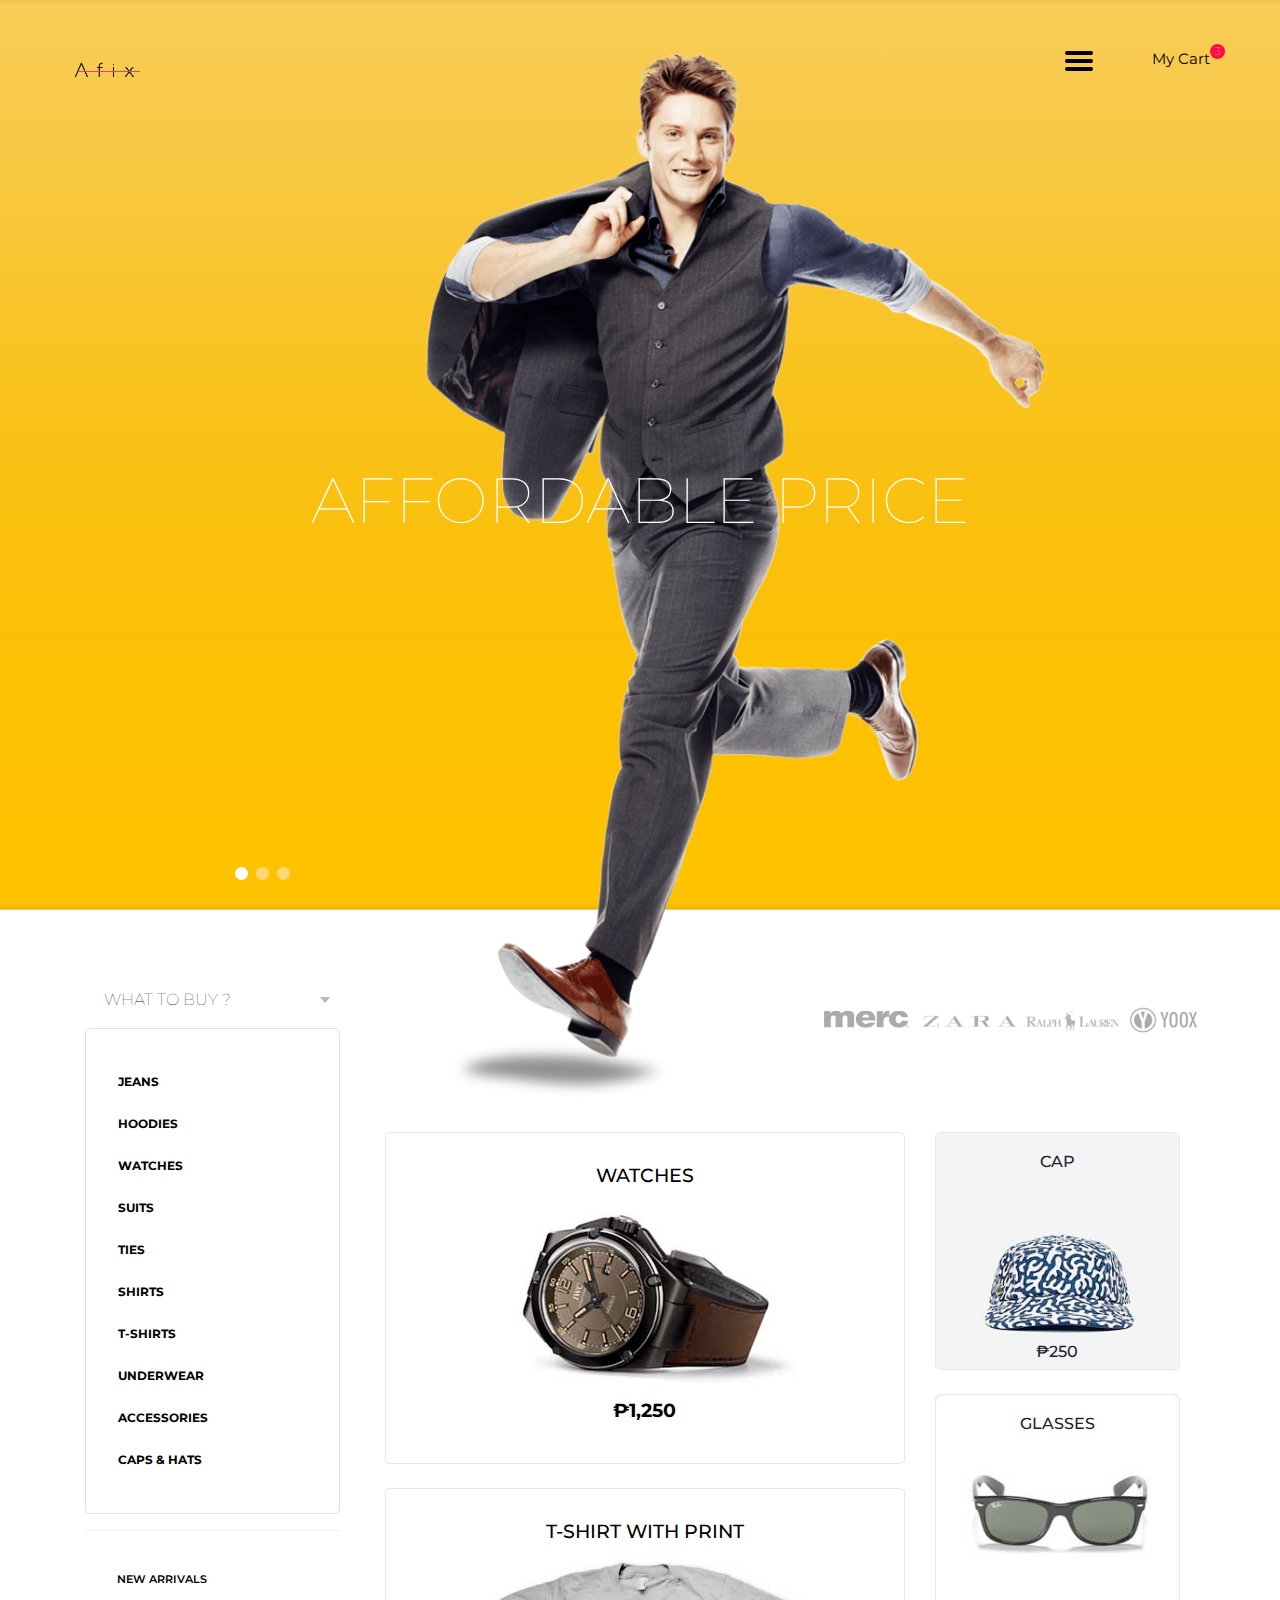
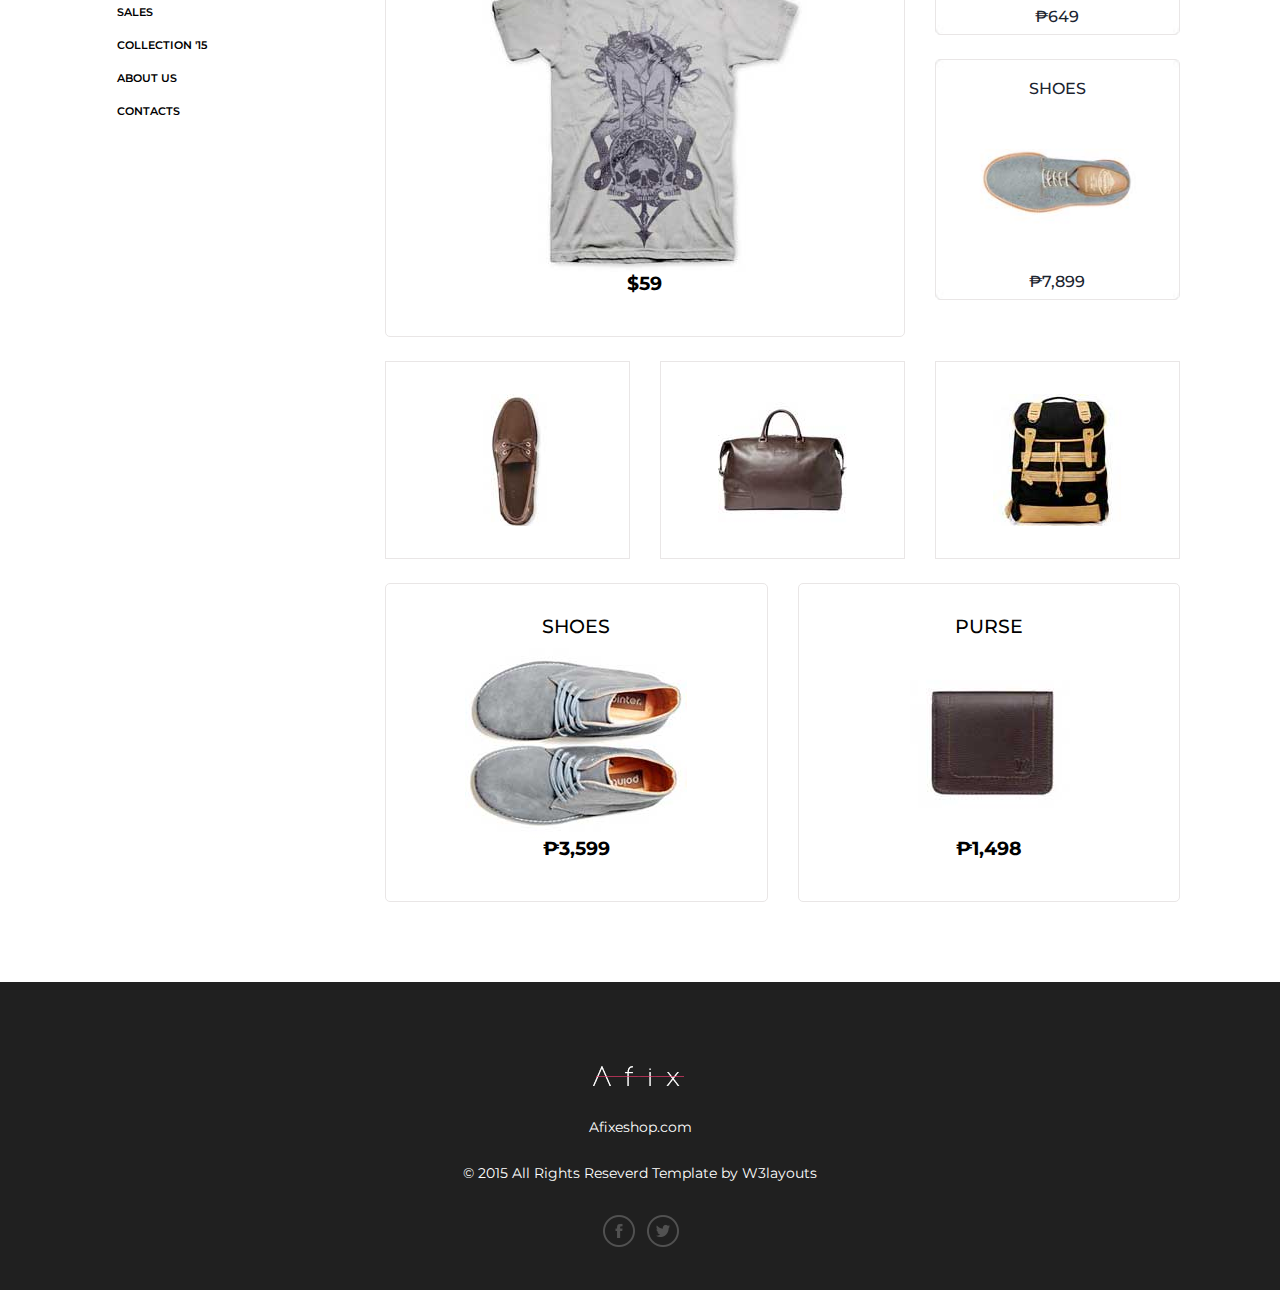
<file: index.html>
<!--A Design by W3layouts
Author: W3layout
Author URL: http://w3layouts.com
License: Creative Commons Attribution 3.0 Unported
License URL: http://creativecommons.org/licenses/by/3.0/
-->
<!DOCTYPE HTML>
<html>
<head>
<title>Affix an E-Commerce online Shopping Category Flat Bootstrap responsive Website| Home </title>
<meta name="viewport" content="width=device-width, initial-scale=1">
<meta http-equiv="Content-Type" content="text/html; charset=utf-8" />
<meta name="keywords" content="Suity Responsive web template, Bootstrap Web Templates, Flat Web Templates, Andriod Compatible web template, 
Smartphone Compatible web template, free webdesigns for Nokia, Samsung, LG, SonyErricsson, Motorola web design" />
<script type="application/x-javascript"> addEventListener("load", function() { setTimeout(hideURLbar, 0); }, false); function hideURLbar(){ window.scrollTo(0,1); } </script>
<link href="css/bootstrap.css" rel='stylesheet' type='text/css' />
<!-- jQuery (necessary for Bootstrap's JavaScript plugins) -->
<!-- Custom Theme files -->
<link href="css/style.css" rel='stylesheet' type='text/css' />
<!-- Custom Theme files -->
<!--webfont-->
<link href='http://fonts.googleapis.com/css?family=Montserrat:400,700' rel='stylesheet' type='text/css'>
<script type="text/javascript" src="js/jquery-1.11.1.min.js"></script>
<script>$(document).ready(function(c) {
	$('.alert-close').on('click', function(c){
		$('.message').fadeOut('slow', function(c){
	  		$('.message').remove();
		});
	});	  
});
</script>
<script>$(document).ready(function(c) {
	$('.alert-close1').on('click', function(c){
		$('.message1').fadeOut('slow', function(c){
	  		$('.message1').remove();
		});
	});	  
});
</script>
<script>$(document).ready(function(c) {
	$('.alert-close2').on('click', function(c){
		$('.message2').fadeOut('slow', function(c){
	  		$('.message2').remove();
		});
	});	  
});
</script>
</head>
<body>
<div class="index-banner">
    <div class="container">
	  <div class="header_top">
   		<div class="logo">
			<a href="index.html"><img src="images/logo.png" alt=""/></a>
		</div>	
		<div class="header-bottom-right">
	       <ul class="icon1 sub-icon1 profile_img">
					 <li><a class="active-icon c1" href="#">My Cart </a><div class="rate">3</div>
						<ul class="sub-icon1 list">
						  <h3>Recently added items(3)</h3>
						  <div class="shopping_cart">
							  <div class="cart_box">
							   	 <div class="message">
							   	     <div class="alert-close"> </div> 
					                <div class="list_img"><img src="images/1.jpg" class="img-responsive" alt=""/></div>
								    <div class="list_desc"><h4><a href="#">velit esse molestie</a></h4>1 x<span class="actual">
		                             $12.00</span></div>
		                              <div class="clearfix"></div>
	                              </div>
	                            </div>
	                            <div class="cart_box">
							   	 <div class="message1">
							   	     <div class="alert-close1"> </div> 
					                <div class="list_img"><img src="images/2.jpg" class="img-responsive" alt=""/></div>
								    <div class="list_desc"><h4><a href="#">velit esse molestie</a></h4>1 x<span class="actual">
		                             $12.00</span></div>
		                              <div class="clearfix"></div>
	                              </div>
	                            </div>
	                            <div class="cart_box1">
								  <div class="message2">
							   	     <div class="alert-close2"> </div> 
					                <div class="list_img"><img src="images/3.jpg" class="img-responsive" alt=""/></div>
								    <div class="list_desc"><h4><a href="#">velit esse molestie</a></h4>1 x<span class="actual">
		                             $12.00</span></div>
		                              <div class="clearfix"></div>
	                              </div>
	                            </div>
	                        </div>
	                        <div class="total">
	                        	<div class="total_left">CartSubtotal : </div>
	                        	<div class="total_right">$250.00</div>
	                        	<div class="clearfix"> </div>
	                        </div>
                            <div class="login_buttons">
							  <div class="check_button"><a href="checkout.html">Check out</a></div>
							  <div class="login_button"><a href="login.html">Login</a></div>
							  <div class="clearfix"></div>
						    </div>
					      <div class="clearfix"></div>
						</ul>
					 </li>
		      </ul>
              <div class="clearfix"></div>
          </div>
		<div class="menu">																
			<a href="#" class="right_bt" id="activator"><img src="images/menu.png" alt=""/></a>
				<div class="box" id="box">
				   <div class="box_content_center">
					   <div class="menu_box_list">
						   <ul>
							   <li><a href="index.html">New Arrivals</a></li>
							   <li class="active"><a href="sales.html">Sales</a></li> 
							   <li><a href="sales.html">Collection</a></li> 
							  
							   <li><a href="contact.html">Contact</a></li>
						   </ul>
						</div>
						<a class="boxclose" id="boxclose"><img src="images/close.png" alt=""/></a>
					  </div>                
					</div>
			                 <script type="text/javascript">
								var $ = jQuery.noConflict();
									$(function() {
										$('#activator').click(function(){
												$('#box').animate({'left':'0px'},500);
										});
										$('#boxclose').click(function(){
												$('#box').animate({'left':'-2300px'},500);
										});
									});
									$(document).ready(function(){
									
									//Hide (Collapse) the toggle containers on load
									$(".toggle_container").hide(); 
									
									//Switch the "Open" and "Close" state per click then slide up/down (depending on open/close state)
									$(".trigger").click(function(){
										$(this).toggleClass("active").next().slideToggle("slow");
										return false; //Prevent the browser jump to the link anchor
									});
									
									});
								</script>
			         </div> 	
			         <div class="clearfix"></div>		
		      </div>
		</div>	
	    <div class="wmuSlider example1">
			    <article style="position: absolute; width: 100%; opacity: 0;"> 
				   	<div class="banner-wrap">
						<h1>Affordable Price</h1>
					</div>
				 </article>
				 <article style="position: absolute; width: 100%; opacity: 0;"> 
				   	<div class="banner-wrap">
						<h1>Authentic Products</h1>
					</div>
				 </article>
				  <article style="position: absolute; width: 100%; opacity: 0;"> 
				   	<div class="banner-wrap">
						<h1>Shop on hand</h1>
					</div>
				 </article>
		  </div>
                  <script src="js/jquery.wmuSlider.js"></script> 
					<script>
       				     $('.example1').wmuSlider();         
   					</script> 	           	      
</div>
<div class="content_top">
	<div class="container">
		<div class="col-md-3">
			<ul class="menu1">
				<li class="item1"><a href="#" class="">What To Buy ?<img class="arrow-img" src="images/arrow.png" alt=""/> </a>
					<ul class="cute" style="display: none; overflow: hidden;">
						<li class="subitem1"><a href="single.html">Cute Kittens </a></li>
						<li class="subitem2"><a href="single.html">Strange Stuff </a></li>
						<li class="subitem3"><a href="single.html">Automatic Fails </a></li>
					</ul>
		         </li>
			 </ul>
			<!--initiate accordion-->
		<script type="text/javascript">
			$(function() {
			    var menu1_ul = $('.menu1> li > ul'),
			           menu1_a  = $('.menu1 > li > a');
			    menu1_ul.hide();
			    menu1_a.click(function(e) {
			        e.preventDefault();
			        if(!$(this).hasClass('active')) {
			            menu1_a.removeClass('active');
			            menu1_ul.filter(':visible').slideUp('normal');
			            $(this).addClass('active').next().stop(true,true).slideDown('normal');
			        } else {
			            $(this).removeClass('active');
			            $(this).next().stop(true,true).slideUp('normal');
			        }
			    });
			
			});
		</script>
		<div class="box1">
			<ul class="box1_list">
				<li><a href="#">Jeans</a></li>
				<li><a href="#">Hoodies</a></li>
				<li><a href="#">Watches</a></li>
				<li><a href="#">Suits</a></li>
				<li><a href="#">Ties</a></li>
				<li><a href="#">Shirts</a></li>
				<li><a href="#">T-Shirts</a></li>
				<li><a href="#">Underwear</a></li>
				<li><a href="#">Accessories</a></li>
				<li><a href="#">Caps & Hats</a></li>
			</ul>
		</div>
		
		 <ul class="box3_list">
				<li><a href="#">New Arrivals</a></li>
				<li><a href="#">Sales</a></li>
				<li><a href="#">Collection '15</a></li>
				<li><a href="about.html">About US</a></li>
				<li><a href="contact.html">Contacts</a></li>
		 </ul>
		</div>
		<div class="col-md-9 content_right">
		   <div class="client_box">
			<ul class="clients">
				<li><img src="images/c1.png" class="img-responsive" alt=""/></li>
				<li><img src="images/c2.png" class="img-responsive" alt=""/></li>
				<li><img src="images/c3.png" class="img-responsive" alt=""/></li>
				<li><img src="images/c4.png" class="img-responsive" alt=""/></li>
			</ul>
		   </div>
		   <div class="content_right-box">
			<div class="col-md-8">
			  <div class="grid1">
			    <h5>Watches</h5>
   				  <div class="view view-first">
                     <img src="images/pic1.jpg" class="img-responsive" alt=""/>
   				       <a href="single.html"><div class="mask">
   			            <h3>Quick Look</h3>
                        <p>-----Or----</p>
                        <h4>Add To Cart</h4>
                      </div></a>
                   </div> 
               <h6>₱1,250</h6>
			  </div>
			   <div class="grid1 box4">
			    <h5>T-Shirt with print</h5>
   				  <div class="view view-first">
                     <img src="images/pic2.jpg" class="img-responsive" alt=""/>
                     <a href="single.html"><div class="mask mask1">
   			            <h3>Quick Look</h3>
                        <p>-----Or----</p>
                        <h4>Add To Basket</h4>
                      </div></a>
   				  </div> 
               <h6>$59</h6>
			  </div>
			</div>
			<div class="col-md-4">
			  <a href="single.html"><div class="grid2">
				  <div class="view view-first">
                     <img src="images/pic3.jpg" class="img-responsive" alt=""/>
   				      <h5>Cap</h5>
   				      <h6>₱250</h6>
   			      </div> 
               </a></div>
			   <a href="single.html"><div class="grid2 span_1">
				  <div class="view view-first">
                     <img src="images/pic4.jpg" class="img-responsive" alt=""/>
   				      <h5>Glasses</h5>
   				      <h6>₱649</h6>
   			      </div> 
              </div></a>
              <a href="single.html"> <div class="grid2 span_1">
				  <div class="view view-first">
                     <img src="images/pic5.jpg" class="img-responsive" alt=""/>
   				      <h5>Shoes</h5>
   				        <h6>₱7,899</h6>
   			      </div> 
              </div></a>
			</div>
			<div class="clearfix"> </div>
		   </div>
		   <div class="box3">
			   <div class="col-md-4">
			    <a href="single.html"> <div class="grid3 view view-first">
			   	   <img src="images/pic6.jpg" class="img-responsive" alt=""/>
			   	</div></a>
			   </div>
			   <div class="col-md-4">
			     <a href="single.html"><div class="grid3  view view-first">
			   	   <img src="images/pic7.jpg" class="img-responsive" alt=""/>
			   	 </div></a>
			   </div>
			   <div class="col-md-4">
			     <a href="single.html"><div class="grid3 view view-first">
			   	   <img src="images/pic8.jpg" class="img-responsive" alt=""/>
			   	 </div></a>
			   </div>
			   <div class="clearfix"> </div>
			</div>
			<div class="box4">
				<div class="col-md-6">
				 <div class="grid1">
				    <h5>Shoes</h5>
	   				  <div class="view view-first">
	                     <img src="images/pic9.jpg" class="img-resp	onsive" alt=""/>
	   				       <a href="single.html"><div class="mask mask2">
	   			            <h3>Quick Look</h3>
	                        <p>-----Or----</p>
	                        <h4>Add To Cart</h4>
	                      </div></a>
	                   </div> 
		               <h6>₱3,599</h6>
				  </div>
				</div>
				<div class="col-md-6">
				   <div class="grid1">
				    <h5>Purse</h5>
	   				  <div class="view view-first">
	                     <img src="images/pic10.jpg" class="img-responsive" alt=""/>
	   				       <a href="single.html"><div class="mask mask2">
	   			            <h3>Quick Look</h3>
	                        <p>-----Or----</p>
	                        <h4>Add To Cart</h4>
	                      </div></a>
	                   </div> 
		               <h6>₱1,498</h6>
				  </div>
				</div>
				<div class="clearfix"> </div>
			</div>
		</div>
		<div class="clearfix"> </div>
	</div>
</div>   
<div class="footer">
	<div class="container">
		<img src="images/f_logo.png" alt=""/>
		<p><a href="mailto:info@mycompany.com">Afixeshop.com</a></p>
		<div class="copy">
			<p>© 2015 All Rights Reseverd Template by <a href="http://w3layouts.com/">W3layouts</a> </p>
		</div>
		<ul class="social">
		  <li><a href="#"> <i class="fb"> </i> </a></li>
		  <li><a href="#"> <i class="tw"> </i> </a></li>
		</ul>
	</div>
</div>
</body>
</html>
</file>
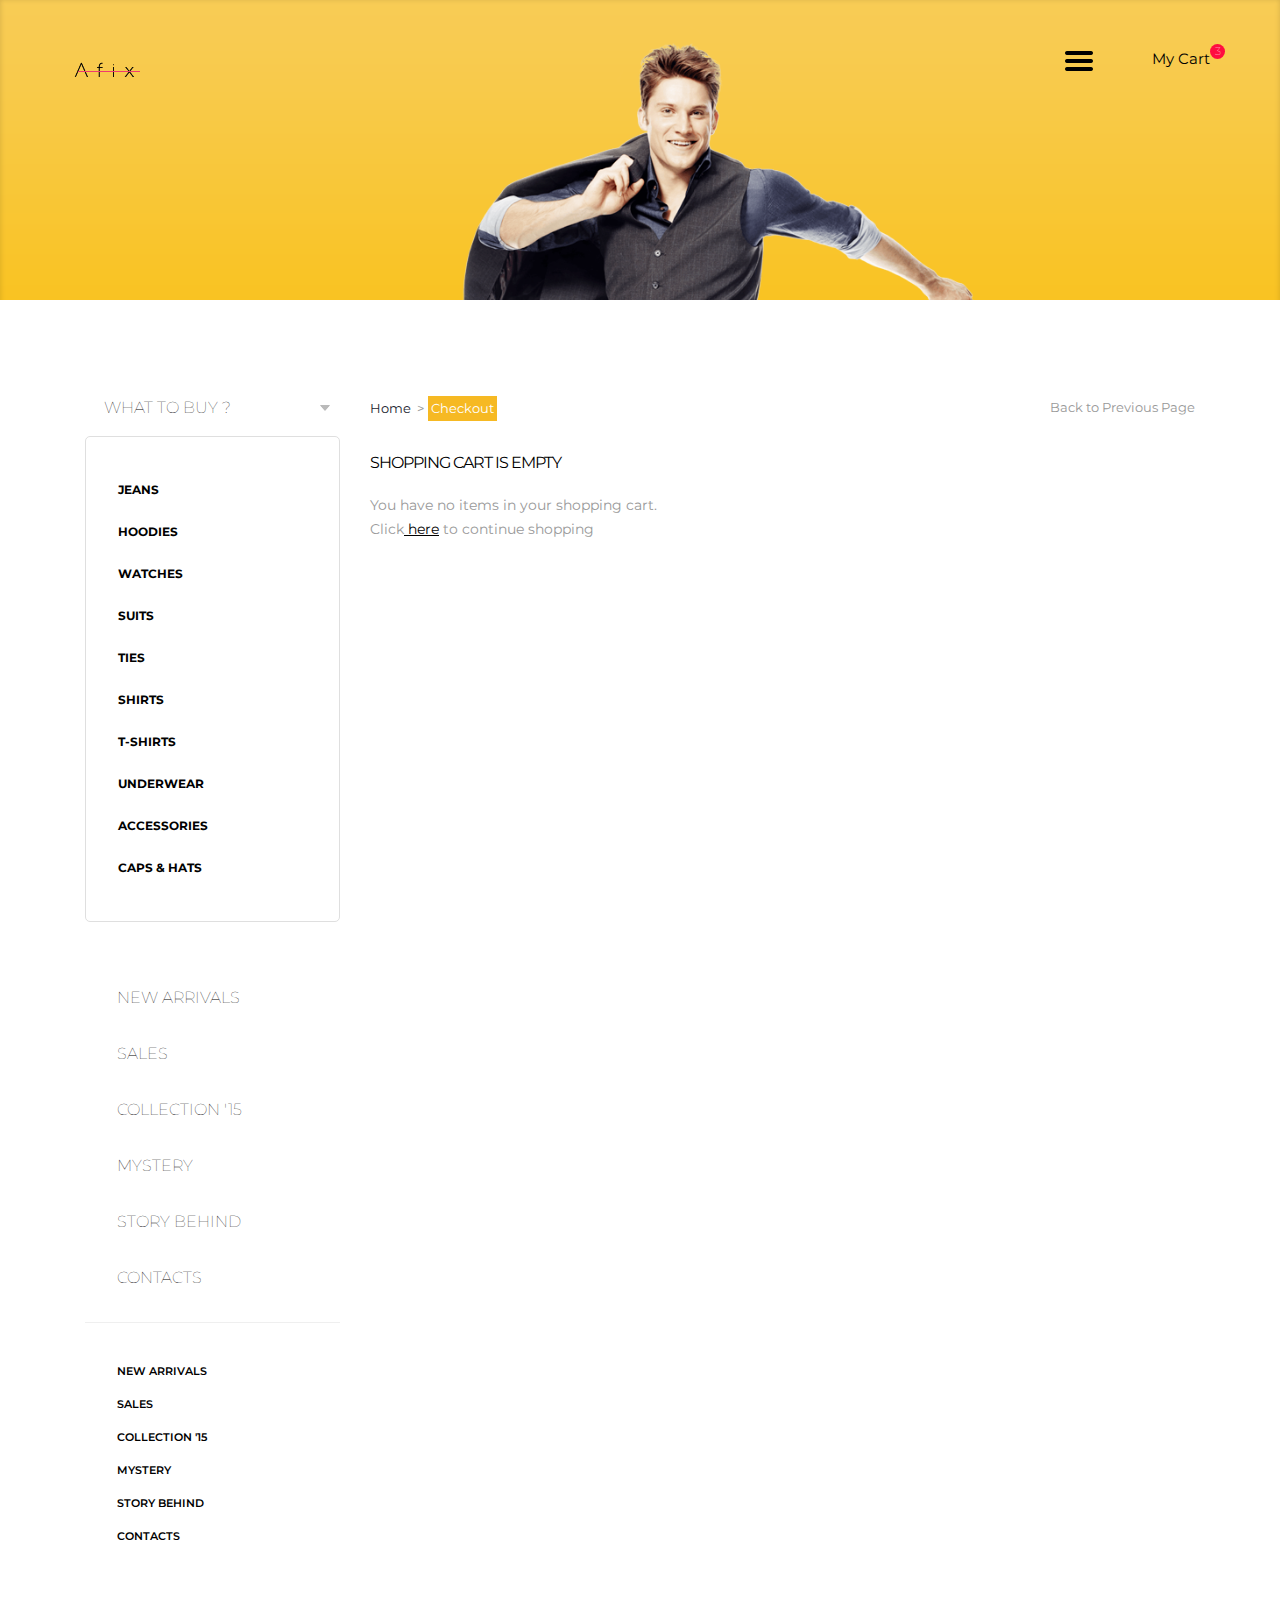
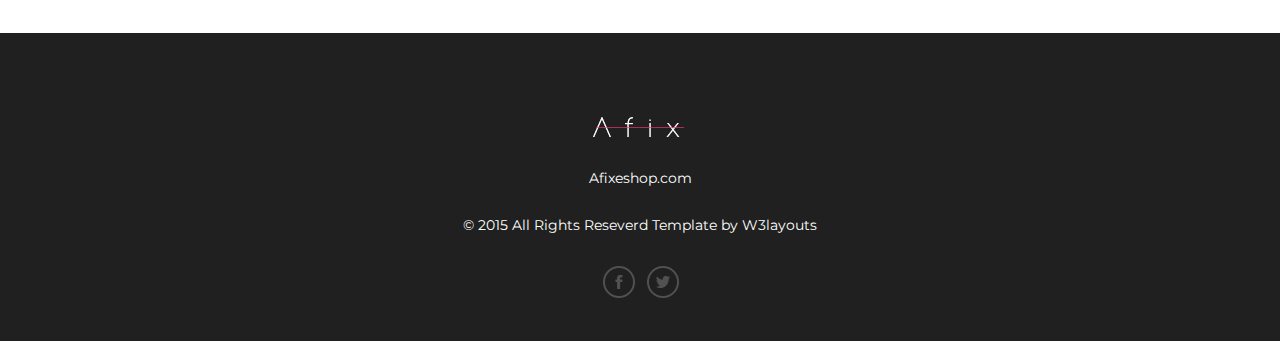
<file: checkout.html>
<!--A Design by W3layouts
Author: W3layout
Author URL: http://w3layouts.com
License: Creative Commons Attribution 3.0 Unported
License URL: http://creativecommons.org/licenses/by/3.0/
-->
<!DOCTYPE HTML>
<html>
<head>
	<title>Affix an E-Commerce online Shopping Category Flat Bootstrap responsive Website| Checkout </title>
<meta name="viewport" content="width=device-width, initial-scale=1">
<meta http-equiv="Content-Type" content="text/html; charset=utf-8" />
<meta name="keywords" content="Suity Responsive web template, Bootstrap Web Templates, Flat Web Templates, Andriod Compatible web template, 
Smartphone Compatible web template, free webdesigns for Nokia, Samsung, LG, SonyErricsson, Motorola web design" />
<script type="application/x-javascript"> addEventListener("load", function() { setTimeout(hideURLbar, 0); }, false); function hideURLbar(){ window.scrollTo(0,1); } </script>
<link href="css/bootstrap.css" rel='stylesheet' type='text/css' />
<!-- jQuery (necessary for Bootstrap's JavaScript plugins) -->
<!-- Custom Theme files -->
<link href="css/style.css" rel='stylesheet' type='text/css' />
<!-- Custom Theme files -->
<!--webfont-->
<link href='http://fonts.googleapis.com/css?family=Montserrat:400,700' rel='stylesheet' type='text/css'>
<script type="text/javascript" src="js/jquery-1.11.1.min.js"></script>
<script>$(document).ready(function(c) {
	$('.alert-close').on('click', function(c){
		$('.message').fadeOut('slow', function(c){
	  		$('.message').remove();
		});
	});	  
});
</script>
<script>$(document).ready(function(c) {
	$('.alert-close1').on('click', function(c){
		$('.message1').fadeOut('slow', function(c){
	  		$('.message1').remove();
		});
	});	  
});
</script>
<script>$(document).ready(function(c) {
	$('.alert-close2').on('click', function(c){
		$('.message2').fadeOut('slow', function(c){
	  		$('.message2').remove();
		});
	});	  
});
</script>
</head>
<body>
<div class="sales">
    <div class="container">
	  <div class="header_top">
   		<div class="logo">
			<a href="index.html"><img src="images/logo.png" alt=""/></a>
		</div>	
		<div class="header-bottom-right">
	       <ul class="icon1 sub-icon1 profile_img">
					 <li><a class="active-icon c1" href="#">My Cart </a><div class="rate">3</div>
						<ul class="sub-icon1 list">
						  <h3>Recently added items(3)</h3>
						  <div class="shopping_cart">
							  <div class="cart_box">
							   	 <div class="message">
							   	     <div class="alert-close"> </div> 
					                <div class="list_img"><img src="images/1.jpg" class="img-responsive" alt=""/></div>
								    <div class="list_desc"><h4><a href="#">velit esse molestie</a></h4>1 x<span class="actual">
		                             $12.00</span></div>
		                              <div class="clearfix"></div>
	                              </div>
	                            </div>
	                            <div class="cart_box">
							   	 <div class="message1">
							   	     <div class="alert-close1"> </div> 
					                <div class="list_img"><img src="images/2.jpg" class="img-responsive" alt=""/></div>
								    <div class="list_desc"><h4><a href="#">velit esse molestie</a></h4>1 x<span class="actual">
		                             $12.00</span></div>
		                              <div class="clearfix"></div>
	                              </div>
	                            </div>
	                            <div class="cart_box1">
								  <div class="message2">
							   	     <div class="alert-close2"> </div> 
					                <div class="list_img"><img src="images/3.jpg" class="img-responsive" alt=""/></div>
								    <div class="list_desc"><h4><a href="#">velit esse molestie</a></h4>1 x<span class="actual">
		                             $12.00</span></div>
		                              <div class="clearfix"></div>
	                              </div>
	                            </div>
	                        </div>
	                        <div class="total">
	                        	<div class="total_left">CartSubtotal : </div>
	                        	<div class="total_right">$250.00</div>
	                        	<div class="clearfix"> </div>
	                        </div>
                            <div class="login_buttons">
							  <div class="check_button"><a href="checkout.html">Check out</a></div>
							  <div class="login_button"><a href="login.html">Login</a></div>
							  <div class="clearfix"></div>
						    </div>
					      <div class="clearfix"></div>
						</ul>
					 </li>
		      </ul>
              <div class="clearfix"></div>
          </div>
		<div class="menu">																
			<a href="#" class="right_bt" id="activator"><img src="images/menu.png" alt=""/></a>
				<div class="box" id="box">
				   <div class="box_content_center">
					   <div class="menu_box_list">
						   <ul>
							   <li><a href="index.html">New Arrivals</a></li>
							   <li class="active"><a href="sales.html">Sales</a></li> 
							   <li><a href="sales.html">Collection</a></li> 
							  
							   <li><a href="contact.html">Contact</a></li>
						   </ul>
						</div>
						<a class="boxclose" id="boxclose"><img src="images/close.png" alt=""/></a>
					  </div>                
					</div>
			                 <script type="text/javascript">
								var $ = jQuery.noConflict();
									$(function() {
										$('#activator').click(function(){
												$('#box').animate({'left':'0px'},500);
										});
										$('#boxclose').click(function(){
												$('#box').animate({'left':'-2300px'},500);
										});
									});
									$(document).ready(function(){
									
									//Hide (Collapse) the toggle containers on load
									$(".toggle_container").hide(); 
									
									//Switch the "Open" and "Close" state per click then slide up/down (depending on open/close state)
									$(".trigger").click(function(){
										$(this).toggleClass("active").next().slideToggle("slow");
										return false; //Prevent the browser jump to the link anchor
									});
									
									});
								</script>
			         </div> 	
			         <div class="clearfix"></div>		
		      </div>
		</div>	
</div>
<div class="about_top">
  <div class="container">
		<div class="col-md-3">
			<ul class="menu1">
				<li class="item1"><a href="#" class="">What To Buy ?<img class="arrow-img" src="images/arrow.png" alt=""/> </a>
					<ul class="cute" style="display: none; overflow: hidden;">
						<li class="subitem1"><a href="single.html">Cute Kittens </a></li>
						<li class="subitem2"><a href="single.html">Strange Stuff </a></li>
						<li class="subitem3"><a href="single.html">Automatic Fails </a></li>
					</ul>
		         </li>
			 </ul>
			<!--initiate accordion-->
		<script type="text/javascript">
			$(function() {
			    var menu1_ul = $('.menu1> li > ul'),
			           menu1_a  = $('.menu1 > li > a');
			    menu1_ul.hide();
			    menu1_a.click(function(e) {
			        e.preventDefault();
			        if(!$(this).hasClass('active')) {
			            menu1_a.removeClass('active');
			            menu1_ul.filter(':visible').slideUp('normal');
			            $(this).addClass('active').next().stop(true,true).slideDown('normal');
			        } else {
			            $(this).removeClass('active');
			            $(this).next().stop(true,true).slideUp('normal');
			        }
			    });
			
			});
		</script>
		<div class="box1">
			<ul class="box1_list">
				<li><a href="#">Jeans</a></li>
				<li><a href="#">Hoodies</a></li>
				<li><a href="#">Watches</a></li>
				<li><a href="#">Suits</a></li>
				<li><a href="#">Ties</a></li>
				<li><a href="#">Shirts</a></li>
				<li><a href="#">T-Shirts</a></li>
				<li><a href="#">Underwear</a></li>
				<li><a href="#">Accessories</a></li>
				<li><a href="#">Caps & Hats</a></li>
			</ul>
		</div>
		<ul class="box2_list">
				<li><a href="#">New Arrivals</a></li>
				<li><a href="#">Sales</a></li>
				<li><a href="#">Collection '15</a></li>
				<li><a href="#">Mystery</a></li>
				<li><a href="#">Story Behind</a></li>
			
				<li><a href="#">Contacts</a></li>
		 </ul>
		 <ul class="box3_list">
				<li><a href="#">New Arrivals</a></li>
				<li><a href="#">Sales</a></li>
				<li><a href="#">Collection '15</a></li>
				<li><a href="#">Mystery</a></li>
				<li><a href="#">Story Behind</a></li>
				
				<li><a href="#">Contacts</a></li>
		 </ul>
		</div>
		<div class="col-md-9 content_right">
		   <div class="dreamcrub">
			   	 <ul class="breadcrumbs">
                    <li class="home">
                       <a href="index.html" title="Go to Home Page">Home</a>&nbsp;
                       <span>&gt;</span>
                    </li>
                    <li class="women">
                        Checkout
                    </li>
               </ul>
                <ul class="previous">
                	<li><a href="index.html">Back to Previous Page</a></li>
                </ul>
                <div class="clearfix"></div>
		   </div>
		   <h1 class="title1">Shopping cart is empty</h1>
		   <p class="cart">You have no items in your shopping cart.<br>Click<a href="index.html"> here</a> to continue shopping</p>
         </div>
	    <div class="clearfix"> </div>   	
    </div>   
</div>
<div class="footer">
	<div class="container">
		<img src="images/f_logo.png" alt=""/>
		<p><a href="mailto:info@mycompany.com">Afixeshop.com</a></p>
		<div class="copy">
			<p>© 2015 All Rights Reseverd Template by <a href="http://w3layouts.com/">W3layouts</a> </p>
		</div>
		<ul class="social">
		  <li><a href="#"> <i class="fb"> </i> </a></li>
		  <li><a href="#"> <i class="tw"> </i> </a></li>
		</ul>
	</div>
</div>
</body>
</html>
</file>
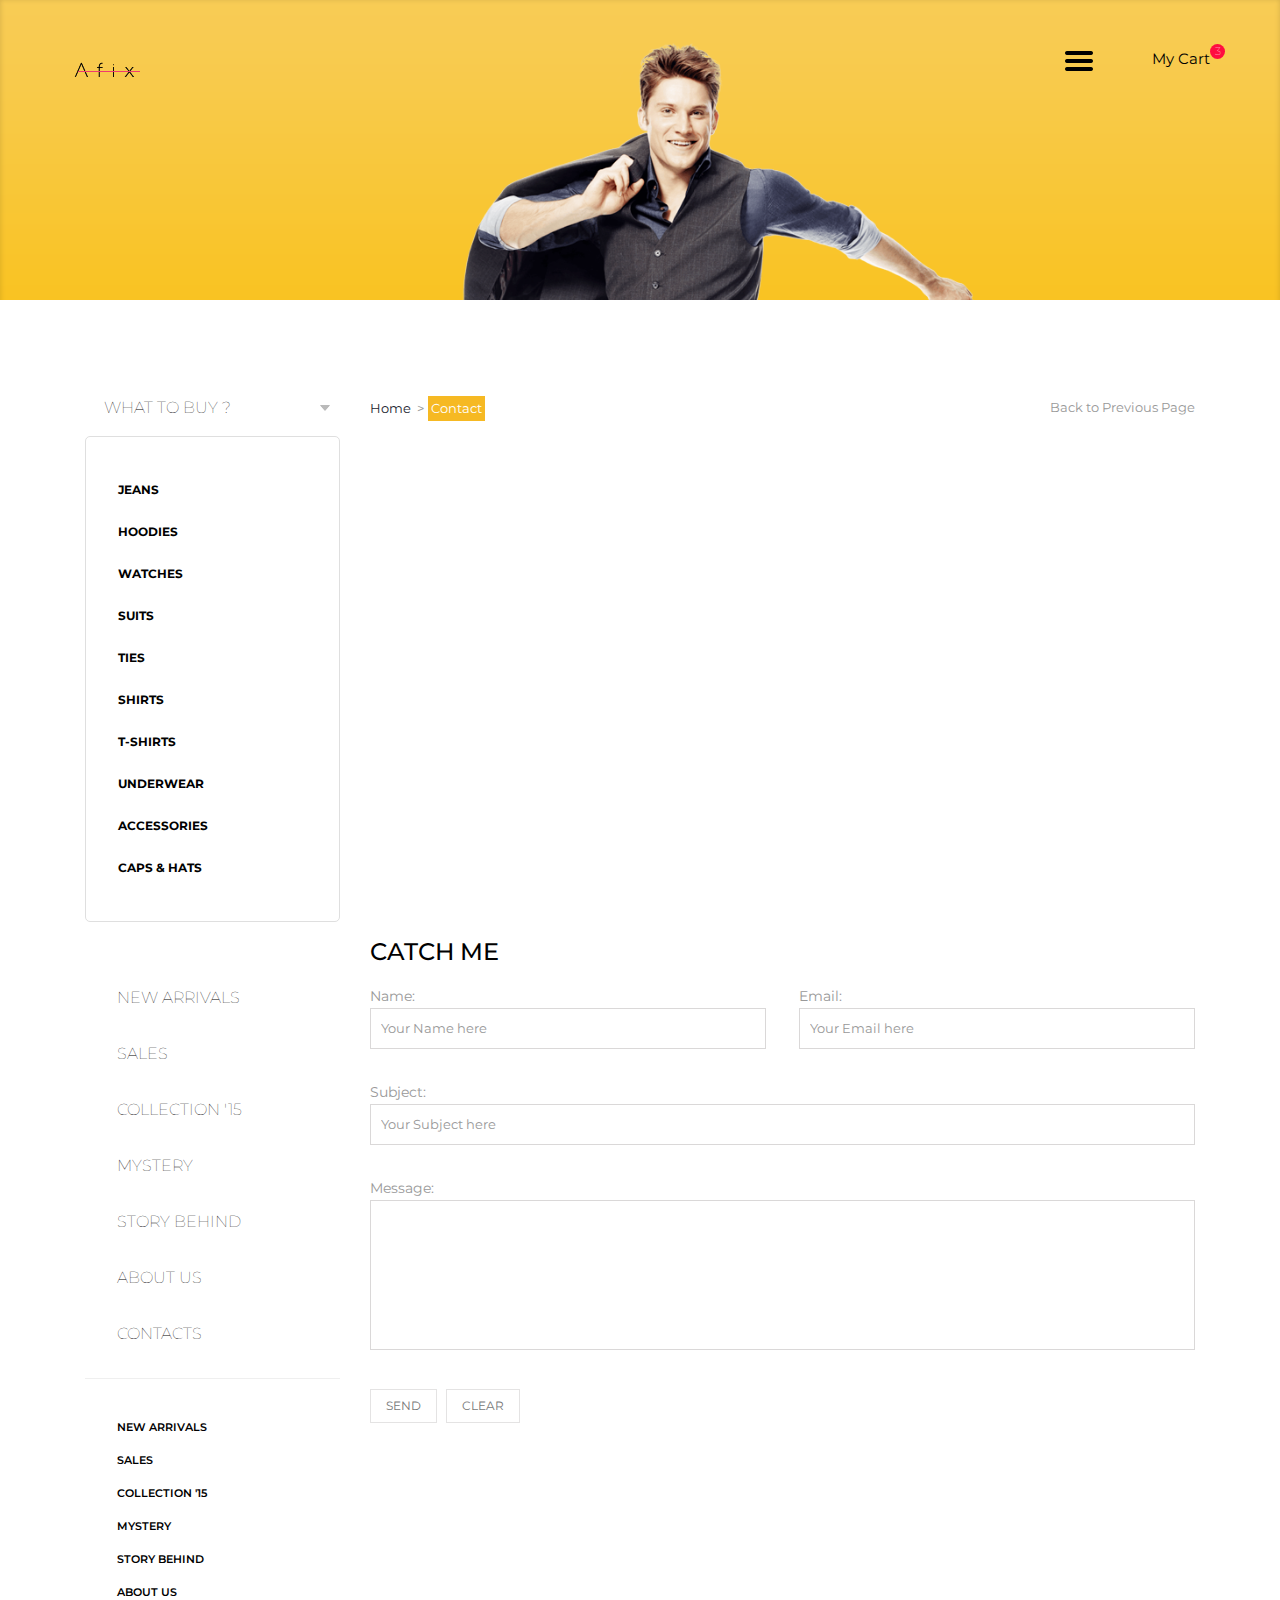
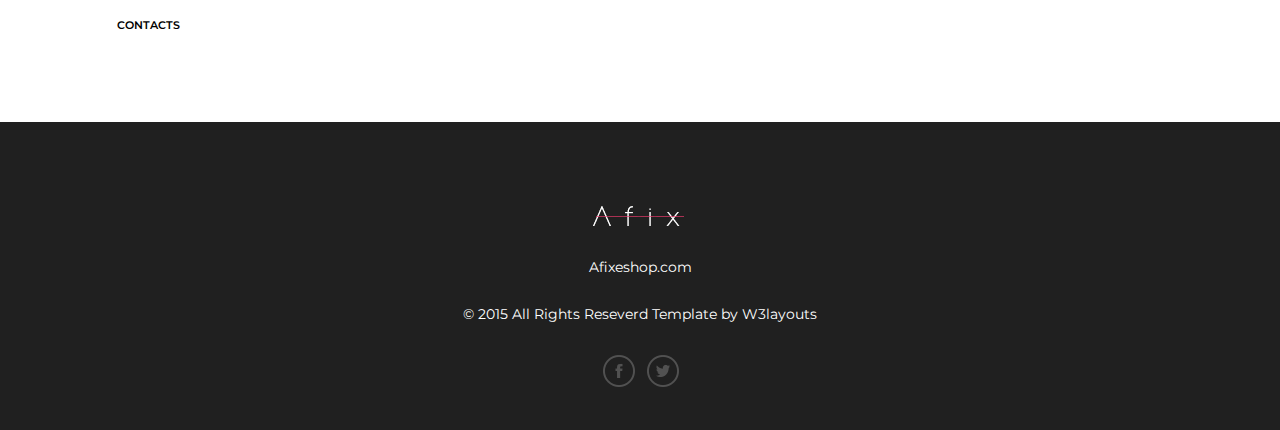
<file: contact.html>
<!--A Design by W3layouts
Author: W3layout
Author URL: http://w3layouts.com
License: Creative Commons Attribution 3.0 Unported
License URL: http://creativecommons.org/licenses/by/3.0/
-->
<!DOCTYPE HTML>
<html>
<head>
	<title>Affix an E-Commerce online Shopping Category Flat Bootstrap responsive Website| Contact </title>
<meta name="viewport" content="width=device-width, initial-scale=1">
<meta http-equiv="Content-Type" content="text/html; charset=utf-8" />
<meta name="keywords" content="Suity Responsive web template, Bootstrap Web Templates, Flat Web Templates, Andriod Compatible web template, 
Smartphone Compatible web template, free webdesigns for Nokia, Samsung, LG, SonyErricsson, Motorola web design" />
<script type="application/x-javascript"> addEventListener("load", function() { setTimeout(hideURLbar, 0); }, false); function hideURLbar(){ window.scrollTo(0,1); } </script>
<link href="css/bootstrap.css" rel='stylesheet' type='text/css' />
<!-- jQuery (necessary for Bootstrap's JavaScript plugins) -->
<!-- Custom Theme files -->
<link href="css/style.css" rel='stylesheet' type='text/css' />
<!-- Custom Theme files -->
<!--webfont-->
<link href='http://fonts.googleapis.com/css?family=Montserrat:400,700' rel='stylesheet' type='text/css'>
<script type="text/javascript" src="js/jquery-1.11.1.min.js"></script>
<script>$(document).ready(function(c) {
	$('.alert-close').on('click', function(c){
		$('.message').fadeOut('slow', function(c){
	  		$('.message').remove();
		});
	});	  
});
</script>
<script>$(document).ready(function(c) {
	$('.alert-close1').on('click', function(c){
		$('.message1').fadeOut('slow', function(c){
	  		$('.message1').remove();
		});
	});	  
});
</script>
<script>$(document).ready(function(c) {
	$('.alert-close2').on('click', function(c){
		$('.message2').fadeOut('slow', function(c){
	  		$('.message2').remove();
		});
	});	  
});
</script>
</head>
<body>
<div class="sales">
    <div class="container">
	  <div class="header_top">
   		<div class="logo">
			<a href="index.html"><img src="images/logo.png" alt=""/></a>
		</div>	
		<div class="header-bottom-right">
	       <ul class="icon1 sub-icon1 profile_img">
					 <li><a class="active-icon c1" href="#">My Cart </a><div class="rate">3</div>
						<ul class="sub-icon1 list">
						  <h3>Recently added items(3)</h3>
						  <div class="shopping_cart">
							  <div class="cart_box">
							   	 <div class="message">
							   	     <div class="alert-close"> </div> 
					                <div class="list_img"><img src="images/1.jpg" class="img-responsive" alt=""/></div>
								    <div class="list_desc"><h4><a href="#">velit esse molestie</a></h4>1 x<span class="actual">
		                             $12.00</span></div>
		                              <div class="clearfix"></div>
	                              </div>
	                            </div>
	                            <div class="cart_box">
							   	 <div class="message1">
							   	     <div class="alert-close1"> </div> 
					                <div class="list_img"><img src="images/2.jpg" class="img-responsive" alt=""/></div>
								    <div class="list_desc"><h4><a href="#">velit esse molestie</a></h4>1 x<span class="actual">
		                             $12.00</span></div>
		                              <div class="clearfix"></div>
	                              </div>
	                            </div>
	                            <div class="cart_box1">
								  <div class="message2">
							   	     <div class="alert-close2"> </div> 
					                <div class="list_img"><img src="images/3.jpg" class="img-responsive" alt=""/></div>
								    <div class="list_desc"><h4><a href="#">velit esse molestie</a></h4>1 x<span class="actual">
		                             $12.00</span></div>
		                              <div class="clearfix"></div>
	                              </div>
	                            </div>
	                        </div>
	                        <div class="total">
	                        	<div class="total_left">CartSubtotal : </div>
	                        	<div class="total_right">$250.00</div>
	                        	<div class="clearfix"> </div>
	                        </div>
                            <div class="login_buttons">
							  <div class="check_button"><a href="checkout.html">Check out</a></div>
							  <div class="login_button"><a href="login.html">Login</a></div>
							  <div class="clearfix"></div>
						    </div>
					      <div class="clearfix"></div>
						</ul>
					 </li>
		      </ul>
              <div class="clearfix"></div>
          </div>
		<div class="menu">																
			<a href="#" class="right_bt" id="activator"><img src="images/menu.png" alt=""/></a>
				<div class="box" id="box">
				   <div class="box_content_center">
					   <div class="menu_box_list">
						   <ul>
							   <li><a href="index.html">New Arrivals</a></li>
							   <li class="active"><a href="sales.html">Sales</a></li> 
							   <li><a href="sales.html">Collection</a></li> 
							
							   <li><a href="contact.html">Contact</a></li>
						   </ul>
						</div>
						<a class="boxclose" id="boxclose"><img src="images/close.png" alt=""/></a>
					  </div>                
					</div>
			                 <script type="text/javascript">
								var $ = jQuery.noConflict();
									$(function() {
										$('#activator').click(function(){
												$('#box').animate({'left':'0px'},500);
										});
										$('#boxclose').click(function(){
												$('#box').animate({'left':'-2300px'},500);
										});
									});
									$(document).ready(function(){
									
									//Hide (Collapse) the toggle containers on load
									$(".toggle_container").hide(); 
									
									//Switch the "Open" and "Close" state per click then slide up/down (depending on open/close state)
									$(".trigger").click(function(){
										$(this).toggleClass("active").next().slideToggle("slow");
										return false; //Prevent the browser jump to the link anchor
									});
									
									});
								</script>
			         </div> 	
			         <div class="clearfix"></div>		
		      </div>
		</div>	
</div>
<div class="about_top">
  <div class="container">
		<div class="col-md-3 about_sidebar">
			<ul class="menu1">
				<li class="item1"><a href="#" class="">What To Buy ?<img class="arrow-img" src="images/arrow.png" alt=""/> </a>
					<ul class="cute" style="display: none; overflow: hidden;">
						<li class="subitem1"><a href="single.html">Cute Kittens </a></li>
						<li class="subitem2"><a href="single.html">Strange Stuff </a></li>
						<li class="subitem3"><a href="single.html">Automatic Fails </a></li>
					</ul>
		         </li>
			 </ul>
			<!--initiate accordion-->
		<script type="text/javascript">
			$(function() {
			    var menu1_ul = $('.menu1> li > ul'),
			           menu1_a  = $('.menu1 > li > a');
			    menu1_ul.hide();
			    menu1_a.click(function(e) {
			        e.preventDefault();
			        if(!$(this).hasClass('active')) {
			            menu1_a.removeClass('active');
			            menu1_ul.filter(':visible').slideUp('normal');
			            $(this).addClass('active').next().stop(true,true).slideDown('normal');
			        } else {
			            $(this).removeClass('active');
			            $(this).next().stop(true,true).slideUp('normal');
			        }
			    });
			
			});
		</script>
		<div class="box1">
			<ul class="box1_list">
				<li><a href="#">Jeans</a></li>
				<li><a href="#">Hoodies</a></li>
				<li><a href="#">Watches</a></li>
				<li><a href="#">Suits</a></li>
				<li><a href="#">Ties</a></li>
				<li><a href="#">Shirts</a></li>
				<li><a href="#">T-Shirts</a></li>
				<li><a href="#">Underwear</a></li>
				<li><a href="#">Accessories</a></li>
				<li><a href="#">Caps & Hats</a></li>
			</ul>
		</div>
		<ul class="box2_list">
				<li><a href="#">New Arrivals</a></li>
				<li><a href="#">Sales</a></li>
				<li><a href="#">Collection '15</a></li>
				<li><a href="#">Mystery</a></li>
				<li><a href="#">Story Behind</a></li>
				<li><a href="#">About US</a></li>
				<li><a href="#">Contacts</a></li>
		 </ul>
		 <ul class="box3_list">
				<li><a href="#">New Arrivals</a></li>
				<li><a href="#">Sales</a></li>
				<li><a href="#">Collection '15</a></li>
				<li><a href="#">Mystery</a></li>
				<li><a href="#">Story Behind</a></li>
				<li><a href="#">About US</a></li>
				<li><a href="#">Contacts</a></li>
		 </ul>
		</div>
		<div class="col-md-9">
		   <div class="dreamcrub">
			   	 <ul class="breadcrumbs">
                    <li class="home">
                       <a href="index.html" title="Go to Home Page">Home</a>&nbsp;
                       <span>&gt;</span>
                    </li>
                    <li class="women">
                        Contact
                    </li>
               </ul>
                <ul class="previous">
                	<li><a href="index.html">Back to Previous Page</a></li>
                </ul>
                <div class="clearfix"></div>
		   </div>
		    <div class="map">
			  <iframe src="https://www.google.com/maps/embed?pb=!1m14!1m12!1m3!1d3150859.767904157!2d-96.62081048651531!3d39.536794757966845!2m3!1f0!2f0!3f0!3m2!1i1024!2i768!4f13.1!5e0!3m2!1sen!2sin!4v1408111832978"> </iframe>
			</div>
			<div class="contact_right">
					<h3>Catch me</h3>
					<form>
									<div class="text">
										<div class="text-fild">
											<span>Name:</span>
											<input type="text" class="text" value="Your Name here" onfocus="this.value = '';" onblur="if (this.value == '') {this.value = 'Your Name here';}">
										</div>
										<div class="text-fild">
											<span>Email:</span>
											<input type="text" class="text" value="Your Email here" onfocus="this.value = '';" onblur="if (this.value == '') {this.value = 'Your Email here';}">
										</div>
										<div class="clearfix"> </div>
									</div>
									<div class="msg-fild">
											<span>Subject:</span>
											<input type="text" class="text" value="Your Subject here" onfocus="this.value = '';" onblur="if (this.value == '') {this.value = 'Your Subject here';}">
									</div>
									<div class="message-fild">
											<span>Message:</span>
											<textarea> </textarea>
									</div>
									<div class="btn-toolbar form-group">
								        <input type="submit" id="contactFormSubmit" value="Send" class="btn btn-primary">
								      	<input type="reset" value="Clear" class="btn btn-info">
    								</div>
					</form>
	          </div>
	    </div>
	    <div class="clearfix"> </div>   	
    </div>   
</div>
<div class="footer">
	<div class="container">
		<img src="images/f_logo.png" alt=""/>
		<p><a href="mailto:info@mycompany.com">Afixeshop.com</a></p>
		<div class="copy">
			<p>© 2015 All Rights Reseverd Template by <a href="http://w3layouts.com/">W3layouts</a> </p>
		</div>
		<ul class="social">
		  <li><a href="#"> <i class="fb"> </i> </a></li>
		  <li><a href="#"> <i class="tw"> </i> </a></li>
		</ul>
	</div>
</div>
</body>
</html>
</file>
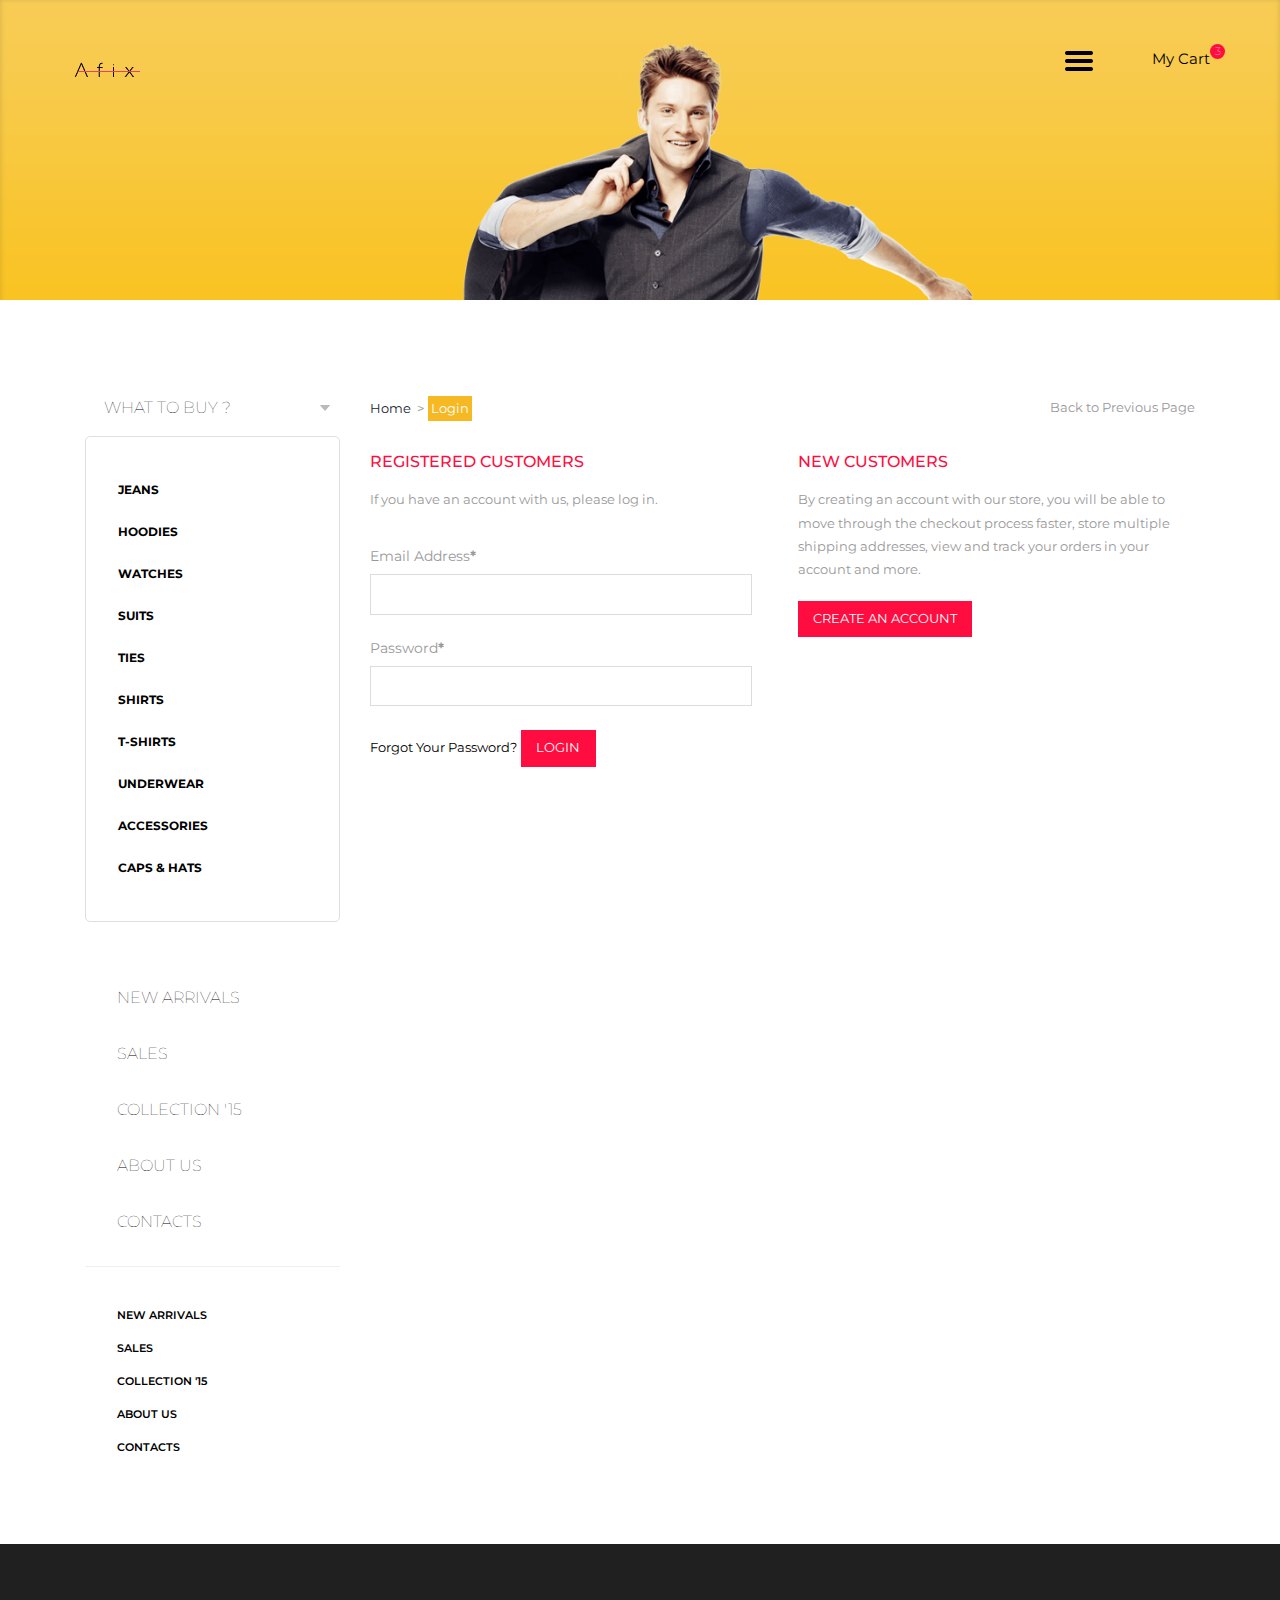
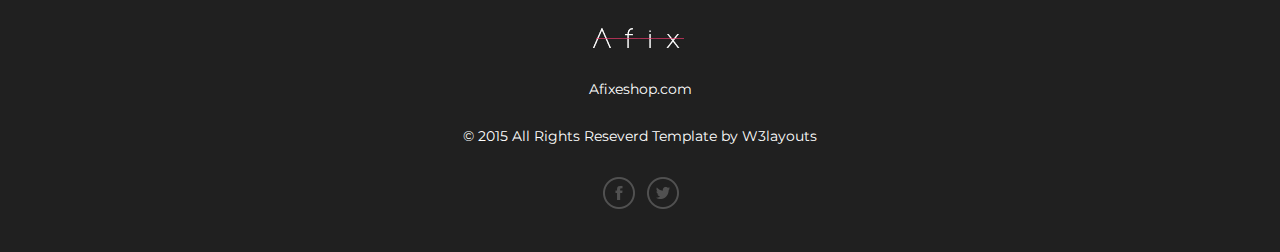
<file: login.html>
<!--A Design by W3layouts
Author: W3layout
Author URL: http://w3layouts.com
License: Creative Commons Attribution 3.0 Unported
License URL: http://creativecommons.org/licenses/by/3.0/
-->
<!DOCTYPE HTML>
<html>
<head>
	<title>Affix an E-Commerce online Shopping Category Flat Bootstrap responsive Website| Login </title>
<meta name="viewport" content="width=device-width, initial-scale=1">
<meta http-equiv="Content-Type" content="text/html; charset=utf-8" />
<meta name="keywords" content="Suity Responsive web template, Bootstrap Web Templates, Flat Web Templates, Andriod Compatible web template, 
Smartphone Compatible web template, free webdesigns for Nokia, Samsung, LG, SonyErricsson, Motorola web design" />
<script type="application/x-javascript"> addEventListener("load", function() { setTimeout(hideURLbar, 0); }, false); function hideURLbar(){ window.scrollTo(0,1); } </script>
<link href="css/bootstrap.css" rel='stylesheet' type='text/css' />
<!-- jQuery (necessary for Bootstrap's JavaScript plugins) -->
<!-- Custom Theme files -->
<link href="css/style.css" rel='stylesheet' type='text/css' />
<!-- Custom Theme files -->
<!--webfont-->
<link href='http://fonts.googleapis.com/css?family=Montserrat:400,700' rel='stylesheet' type='text/css'>
<script type="text/javascript" src="js/jquery-1.11.1.min.js"></script>
<script>$(document).ready(function(c) {
	$('.alert-close').on('click', function(c){
		$('.message').fadeOut('slow', function(c){
	  		$('.message').remove();
		});
	});	  
});
</script>
<script>$(document).ready(function(c) {
	$('.alert-close1').on('click', function(c){
		$('.message1').fadeOut('slow', function(c){
	  		$('.message1').remove();
		});
	});	  
});
</script>
<script>$(document).ready(function(c) {
	$('.alert-close2').on('click', function(c){
		$('.message2').fadeOut('slow', function(c){
	  		$('.message2').remove();
		});
	});	  
});
</script>
</head>
<body>
<div class="sales">
    <div class="container">
	  <div class="header_top">
   		<div class="logo">
			<a href="index.html"><img src="images/logo.png" alt=""/></a>
		</div>	
		<div class="header-bottom-right">
	       <ul class="icon1 sub-icon1 profile_img">
					 <li><a class="active-icon c1" href="#">My Cart </a><div class="rate">3</div>
						<ul class="sub-icon1 list">
						  <h3>Recently added items(3)</h3>
						  <div class="shopping_cart">
							  <div class="cart_box">
							   	 <div class="message">
							   	     <div class="alert-close"> </div> 
					                <div class="list_img"><img src="images/1.jpg" class="img-responsive" alt=""/></div>
								    <div class="list_desc"><h4><a href="#">velit esse molestie</a></h4>1 x<span class="actual">
		                             $12.00</span></div>
		                              <div class="clearfix"></div>
	                              </div>
	                            </div>
	                            <div class="cart_box">
							   	 <div class="message1">
							   	     <div class="alert-close1"> </div> 
					                <div class="list_img"><img src="images/2.jpg" class="img-responsive" alt=""/></div>
								    <div class="list_desc"><h4><a href="#">velit esse molestie</a></h4>1 x<span class="actual">
		                             $12.00</span></div>
		                              <div class="clearfix"></div>
	                              </div>
	                            </div>
	                            <div class="cart_box1">
								  <div class="message2">
							   	     <div class="alert-close2"> </div> 
					                <div class="list_img"><img src="images/3.jpg" class="img-responsive" alt=""/></div>
								    <div class="list_desc"><h4><a href="#">velit esse molestie</a></h4>1 x<span class="actual">
		                             $12.00</span></div>
		                              <div class="clearfix"></div>
	                              </div>
	                            </div>
	                        </div>
	                        <div class="total">
	                        	<div class="total_left">CartSubtotal : </div>
	                        	<div class="total_right">$250.00</div>
	                        	<div class="clearfix"> </div>
	                        </div>
                            <div class="login_buttons">
							  <div class="check_button"><a href="checkout.html">Check out</a></div>
							  <div class="login_button"><a href="login.html">Login</a></div>
							  <div class="clearfix"></div>
						    </div>
					      <div class="clearfix"></div>
						</ul>
					 </li>
		      </ul>
              <div class="clearfix"></div>
          </div>
		<div class="menu">																
			<a href="#" class="right_bt" id="activator"><img src="images/menu.png" alt=""/></a>
				<div class="box" id="box">
				   <div class="box_content_center">
					   <div class="menu_box_list">
						   <ul>
							   <li><a href="index.html">New Arrivals</a></li>
							   <li class="active"><a href="sales.html">Sales</a></li> 
							   <li><a href="sales.html">Collection</a></li> 
							
							   <li><a href="contact.html">Contact</a></li>
						   </ul>
						</div>
						<a class="boxclose" id="boxclose"><img src="images/close.png" alt=""/></a>
					  </div>                
					</div>
			                 <script type="text/javascript">
								var $ = jQuery.noConflict();
									$(function() {
										$('#activator').click(function(){
												$('#box').animate({'left':'0px'},500);
										});
										$('#boxclose').click(function(){
												$('#box').animate({'left':'-2300px'},500);
										});
									});
									$(document).ready(function(){
									
									//Hide (Collapse) the toggle containers on load
									$(".toggle_container").hide(); 
									
									//Switch the "Open" and "Close" state per click then slide up/down (depending on open/close state)
									$(".trigger").click(function(){
										$(this).toggleClass("active").next().slideToggle("slow");
										return false; //Prevent the browser jump to the link anchor
									});
									
									});
								</script>
			         </div> 	
			         <div class="clearfix"></div>		
		      </div>
		</div>	
</div>
<div class="about_top">
  <div class="container">
		<div class="col-md-3">
			<ul class="menu1">
				<li class="item1"><a href="#" class="">What To Buy ?<img class="arrow-img" src="images/arrow.png" alt=""/> </a>
					<ul class="cute" style="display: none; overflow: hidden;">
						<li class="subitem1"><a href="single.html">Cute Kittens </a></li>
						<li class="subitem2"><a href="single.html">Strange Stuff </a></li>
						<li class="subitem3"><a href="single.html">Automatic Fails </a></li>
					</ul>
		         </li>
			 </ul>
			<!--initiate accordion-->
		<script type="text/javascript">
			$(function() {
			    var menu1_ul = $('.menu1> li > ul'),
			           menu1_a  = $('.menu1 > li > a');
			    menu1_ul.hide();
			    menu1_a.click(function(e) {
			        e.preventDefault();
			        if(!$(this).hasClass('active')) {
			            menu1_a.removeClass('active');
			            menu1_ul.filter(':visible').slideUp('normal');
			            $(this).addClass('active').next().stop(true,true).slideDown('normal');
			        } else {
			            $(this).removeClass('active');
			            $(this).next().stop(true,true).slideUp('normal');
			        }
			    });
			
			});
		</script>
		<div class="box1">
			<ul class="box1_list">
				<li><a href="#">Jeans</a></li>
				<li><a href="#">Hoodies</a></li>
				<li><a href="#">Watches</a></li>
				<li><a href="#">Suits</a></li>
				<li><a href="#">Ties</a></li>
				<li><a href="#">Shirts</a></li>
				<li><a href="#">T-Shirts</a></li>
				<li><a href="#">Underwear</a></li>
				<li><a href="#">Accessories</a></li>
				<li><a href="#">Caps & Hats</a></li>
			</ul>
		</div>
		<ul class="box2_list">
				<li><a href="#">New Arrivals</a></li>
				<li><a href="#">Sales</a></li>
				<li><a href="#">Collection '15</a></li>
<!----------	<li><a href="#">Mystery</a></li>
				<li><a href="#">Story Behind</a></li>  ------->
				<li><a href="#">About US</a></li>
				<li><a href="#">Contacts</a></li>
		 </ul>
		 <ul class="box3_list">
				<li><a href="#">New Arrivals</a></li>
				<li><a href="#">Sales</a></li>
				<li><a href="#">Collection '15</a></li>
	<!------			<li><a href="#">Mystery</a></li>
				<li><a href="#">Story Behind</a></li>  ------>
				<li><a href="#">About US</a></li>
				<li><a href="#">Contacts</a></li>
		 </ul>
		</div>
		<div class="col-md-9 content_right">
		   <div class="dreamcrub">
			   	 <ul class="breadcrumbs">
                    <li class="home">
                       <a href="index.html" title="Go to Home Page">Home</a>&nbsp;
                       <span>&gt;</span>
                    </li>
                    <li class="women">
                        Login
                    </li>
               </ul>
                <ul class="previous">
                	<li><a href="index.html">Back to Previous Page</a></li>
                </ul>
                <div class="clearfix"></div>
		   </div>
		   <div class="register">
			  <div class="col-md-6 login-right">
			  	<h3>REGISTERED CUSTOMERS</h3>
				<p>If you have an account with us, please log in.</p>
				<form>
				  <div>
					<span>Email Address<label>*</label></span>
					<input type="text"> 
				  </div>
				  <div>
					<span>Password<label>*</label></span>
					<input type="text"> 
				  </div>
				  <a class="forgot" href="#">Forgot Your Password?</a>
				  <input type="submit" value="Login">
			    </form>
			   </div>
			    <div class="col-md-6 login-left">
			  	 <h3>NEW CUSTOMERS</h3>
				 <p>By creating an account with our store, you will be able to move through the checkout process faster, store multiple shipping addresses, view and track your orders in your account and more.</p>
				 <a class="acount-btn" href="register.html">Create an Account</a>
			   </div>	
			   <div class="clearfix"> </div>
		   </div>
	    </div>
	    <div class="clearfix"> </div>   	
    </div>   
</div>
<div class="footer">
	<div class="container">
		<img src="images/f_logo.png" alt=""/>
		<p><a href="mailto:info@mycompany.com">Afixeshop.com</a></p>
		<div class="copy">
			<p>© 2015 All Rights Reseverd Template by <a href="http://w3layouts.com/">W3layouts</a> </p>
		</div>
		<ul class="social">
		  <li><a href="#"> <i class="fb"> </i> </a></li>
		  <li><a href="#"> <i class="tw"> </i> </a></li>
		</ul>
	</div>
</div>
</body>
</html>
</file>
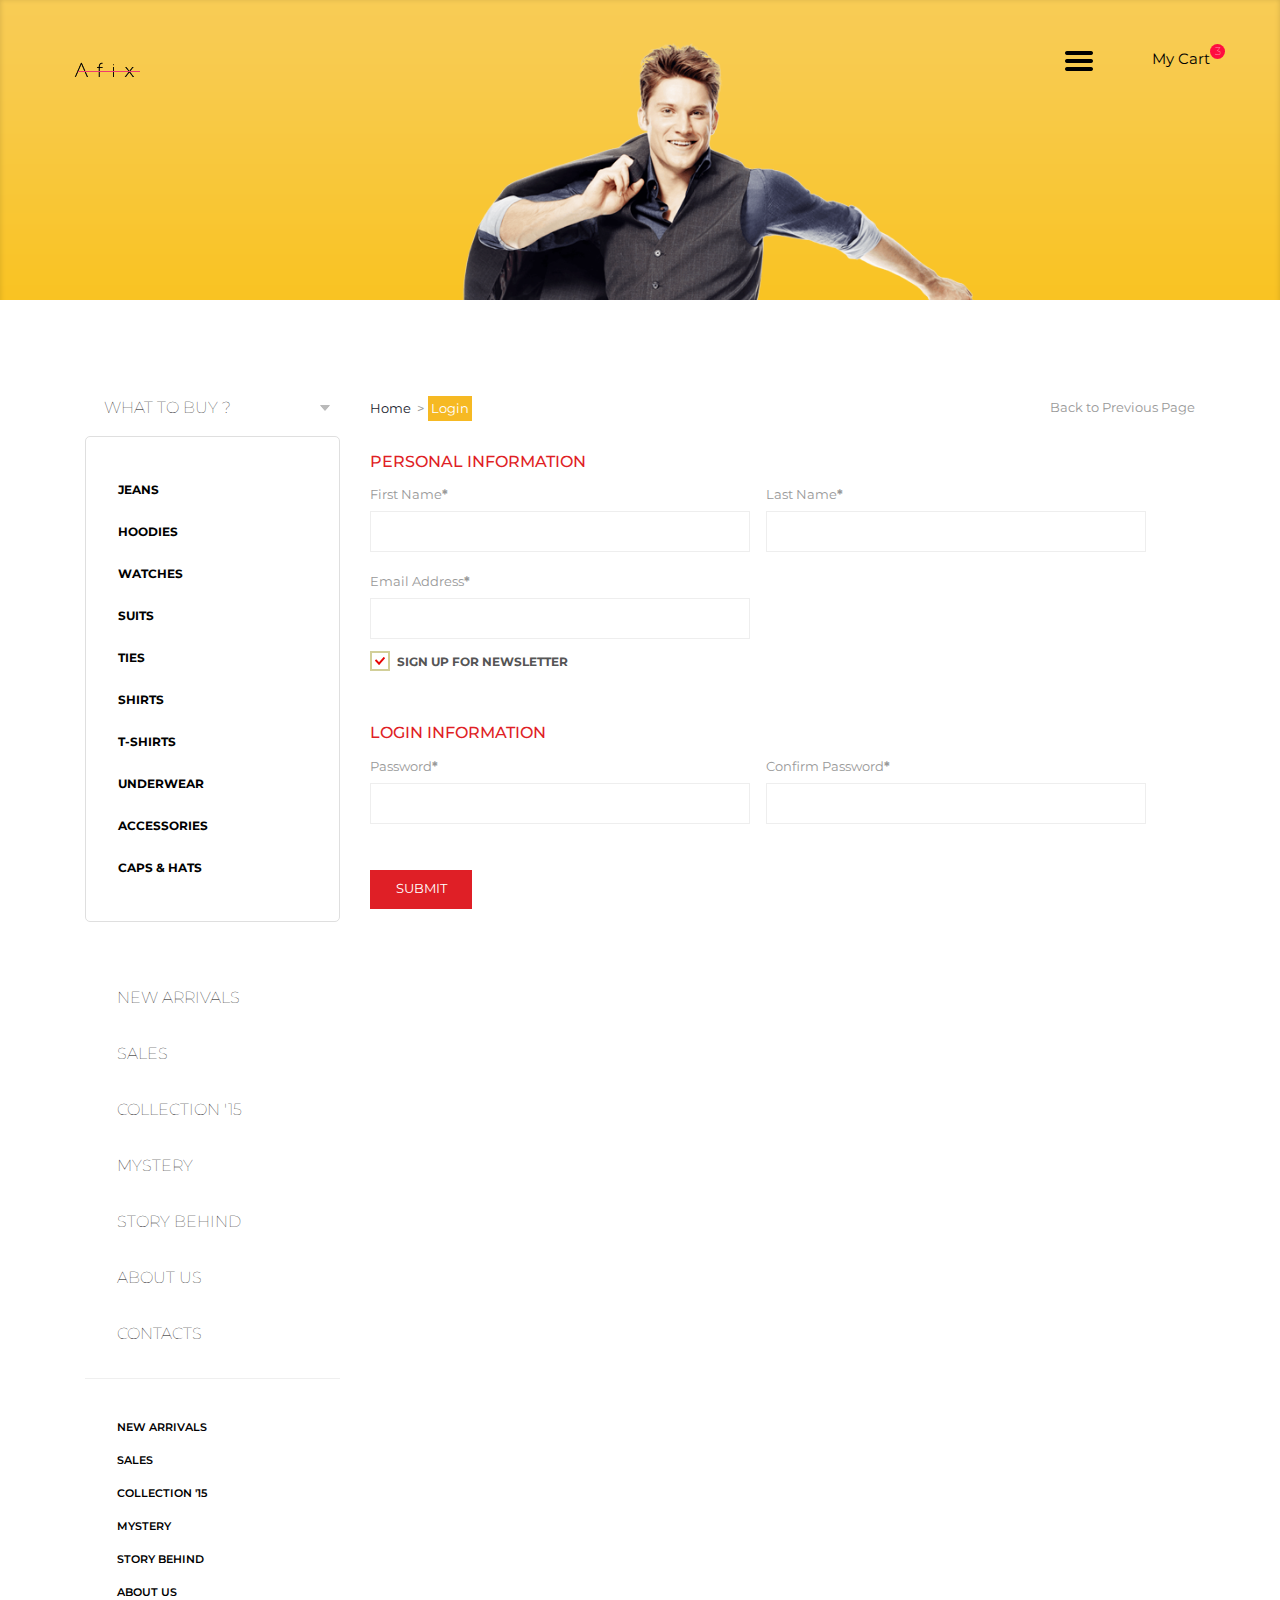
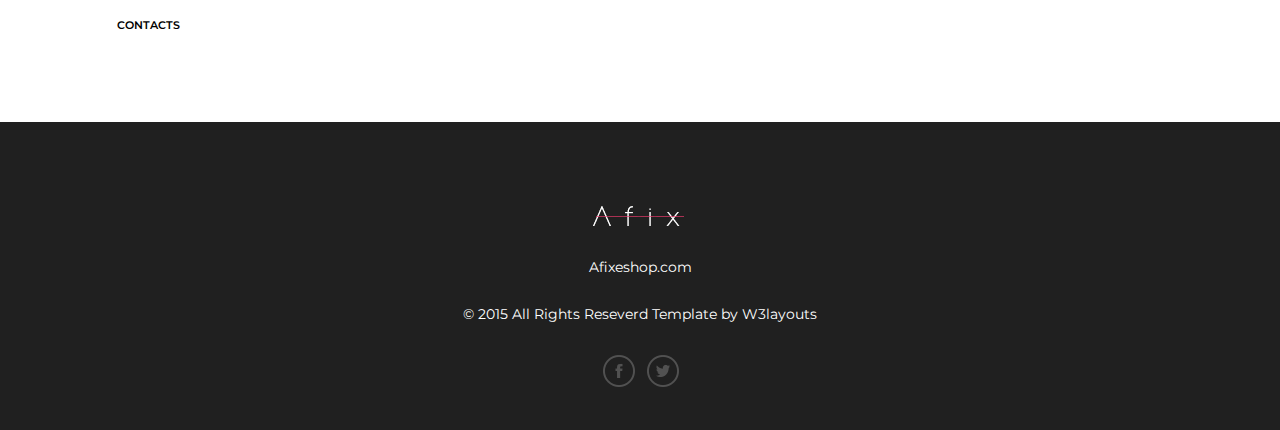
<file: register.html>
<!--A Design by W3layouts
Author: W3layout
Author URL: http://w3layouts.com
License: Creative Commons Attribution 3.0 Unported
License URL: http://creativecommons.org/licenses/by/3.0/
-->
<!DOCTYPE HTML>
<html>
<head>
	<title>Affix an E-Commerce online Shopping Category Flat Bootstrap responsive Website| Register </title>
<meta name="viewport" content="width=device-width, initial-scale=1">
<meta http-equiv="Content-Type" content="text/html; charset=utf-8" />
<meta name="keywords" content="Suity Responsive web template, Bootstrap Web Templates, Flat Web Templates, Andriod Compatible web template, 
Smartphone Compatible web template, free webdesigns for Nokia, Samsung, LG, SonyErricsson, Motorola web design" />
<script type="application/x-javascript"> addEventListener("load", function() { setTimeout(hideURLbar, 0); }, false); function hideURLbar(){ window.scrollTo(0,1); } </script>
<link href="css/bootstrap.css" rel='stylesheet' type='text/css' />
<!-- jQuery (necessary for Bootstrap's JavaScript plugins) -->
<!-- Custom Theme files -->
<link href="css/style.css" rel='stylesheet' type='text/css' />
<!-- Custom Theme files -->
<!--webfont-->
<link href='http://fonts.googleapis.com/css?family=Montserrat:400,700' rel='stylesheet' type='text/css'>
<script type="text/javascript" src="js/jquery-1.11.1.min.js"></script>
<script>$(document).ready(function(c) {
	$('.alert-close').on('click', function(c){
		$('.message').fadeOut('slow', function(c){
	  		$('.message').remove();
		});
	});	  
});
</script>
<script>$(document).ready(function(c) {
	$('.alert-close1').on('click', function(c){
		$('.message1').fadeOut('slow', function(c){
	  		$('.message1').remove();
		});
	});	  
});
</script>
<script>$(document).ready(function(c) {
	$('.alert-close2').on('click', function(c){
		$('.message2').fadeOut('slow', function(c){
	  		$('.message2').remove();
		});
	});	  
});
</script>
</head>
<body>
<div class="sales">
    <div class="container">
	  <div class="header_top">
   		<div class="logo">
			<a href="index.html"><img src="images/logo.png" alt=""/></a>
		</div>	
		<div class="header-bottom-right">
	       <ul class="icon1 sub-icon1 profile_img">
					 <li><a class="active-icon c1" href="#">My Cart </a><div class="rate">3</div>
						<ul class="sub-icon1 list">
						  <h3>Recently added items(3)</h3>
						  <div class="shopping_cart">
							  <div class="cart_box">
							   	 <div class="message">
							   	     <div class="alert-close"> </div> 
					                <div class="list_img"><img src="images/1.jpg" class="img-responsive" alt=""/></div>
								    <div class="list_desc"><h4><a href="#">velit esse molestie</a></h4>1 x<span class="actual">
		                             $12.00</span></div>
		                              <div class="clearfix"></div>
	                              </div>
	                            </div>
	                            <div class="cart_box">
							   	 <div class="message1">
							   	     <div class="alert-close1"> </div> 
					                <div class="list_img"><img src="images/2.jpg" class="img-responsive" alt=""/></div>
								    <div class="list_desc"><h4><a href="#">velit esse molestie</a></h4>1 x<span class="actual">
		                             $12.00</span></div>
		                              <div class="clearfix"></div>
	                              </div>
	                            </div>
	                            <div class="cart_box1">
								  <div class="message2">
							   	     <div class="alert-close2"> </div> 
					                <div class="list_img"><img src="images/3.jpg" class="img-responsive" alt=""/></div>
								    <div class="list_desc"><h4><a href="#">velit esse molestie</a></h4>1 x<span class="actual">
		                             $12.00</span></div>
		                              <div class="clearfix"></div>
	                              </div>
	                            </div>
	                        </div>
	                        <div class="total">
	                        	<div class="total_left">CartSubtotal : </div>
	                        	<div class="total_right">$250.00</div>
	                        	<div class="clearfix"> </div>
	                        </div>
                            <div class="login_buttons">
							  <div class="check_button"><a href="checkout.html">Check out</a></div>
							  <div class="login_button"><a href="login.html">Login</a></div>
							  <div class="clearfix"></div>
						    </div>
					      <div class="clearfix"></div>
						</ul>
					 </li>
		      </ul>
              <div class="clearfix"></div>
          </div>
		<div class="menu">																
			<a href="#" class="right_bt" id="activator"><img src="images/menu.png" alt=""/></a>
				<div class="box" id="box">
				   <div class="box_content_center">
					   <div class="menu_box_list">
						   <ul>
							   <li><a href="index.html">New Arrivals</a></li>
							   <li class="active"><a href="sales.html">Sales</a></li> 
							   <li><a href="sales.html">Collection</a></li> 
							 
							   <li><a href="contact.html">Contact</a></li>
						   </ul>
						</div>
						<a class="boxclose" id="boxclose"><img src="images/close.png" alt=""/></a>
					  </div>                
					</div>
			                 <script type="text/javascript">
								var $ = jQuery.noConflict();
									$(function() {
										$('#activator').click(function(){
												$('#box').animate({'left':'0px'},500);
										});
										$('#boxclose').click(function(){
												$('#box').animate({'left':'-2300px'},500);
										});
									});
									$(document).ready(function(){
									
									//Hide (Collapse) the toggle containers on load
									$(".toggle_container").hide(); 
									
									//Switch the "Open" and "Close" state per click then slide up/down (depending on open/close state)
									$(".trigger").click(function(){
										$(this).toggleClass("active").next().slideToggle("slow");
										return false; //Prevent the browser jump to the link anchor
									});
									
									});
								</script>
			         </div> 	
			         <div class="clearfix"></div>		
		      </div>
		</div>	
</div>
<div class="about_top">
  <div class="container">
		<div class="col-md-3">
			<ul class="menu1">
				<li class="item1"><a href="#" class="">What To Buy ?<img class="arrow-img" src="images/arrow.png" alt=""/> </a>
					<ul class="cute" style="display: none; overflow: hidden;">
						<li class="subitem1"><a href="single.html">Cute Kittens </a></li>
						<li class="subitem2"><a href="single.html">Strange Stuff </a></li>
						<li class="subitem3"><a href="single.html">Automatic Fails </a></li>
					</ul>
		         </li>
			 </ul>
			<!--initiate accordion-->
		<script type="text/javascript">
			$(function() {
			    var menu1_ul = $('.menu1> li > ul'),
			           menu1_a  = $('.menu1 > li > a');
			    menu1_ul.hide();
			    menu1_a.click(function(e) {
			        e.preventDefault();
			        if(!$(this).hasClass('active')) {
			            menu1_a.removeClass('active');
			            menu1_ul.filter(':visible').slideUp('normal');
			            $(this).addClass('active').next().stop(true,true).slideDown('normal');
			        } else {
			            $(this).removeClass('active');
			            $(this).next().stop(true,true).slideUp('normal');
			        }
			    });
			
			});
		</script>
		<div class="box1">
			<ul class="box1_list">
				<li><a href="#">Jeans</a></li>
				<li><a href="#">Hoodies</a></li>
				<li><a href="#">Watches</a></li>
				<li><a href="#">Suits</a></li>
				<li><a href="#">Ties</a></li>
				<li><a href="#">Shirts</a></li>
				<li><a href="#">T-Shirts</a></li>
				<li><a href="#">Underwear</a></li>
				<li><a href="#">Accessories</a></li>
				<li><a href="#">Caps & Hats</a></li>
			</ul>
		</div>
		<ul class="box2_list">
				<li><a href="#">New Arrivals</a></li>
				<li><a href="#">Sales</a></li>
				<li><a href="#">Collection '15</a></li>
				<li><a href="#">Mystery</a></li>
				<li><a href="#">Story Behind</a></li>
				<li><a href="#">About US</a></li>
				<li><a href="#">Contacts</a></li>
		 </ul>
		 <ul class="box3_list">
				<li><a href="#">New Arrivals</a></li>
				<li><a href="#">Sales</a></li>
				<li><a href="#">Collection '15</a></li>
				<li><a href="#">Mystery</a></li>
				<li><a href="#">Story Behind</a></li>
				<li><a href="#">About US</a></li>
				<li><a href="#">Contacts</a></li>
		 </ul>
		</div>
		<div class="col-md-9 content_right">
		   <div class="dreamcrub">
			   	 <ul class="breadcrumbs">
                    <li class="home">
                       <a href="index.html" title="Go to Home Page">Home</a>&nbsp;
                       <span>&gt;</span>
                    </li>
                    <li class="women">
                        Login
                    </li>
               </ul>
                <ul class="previous">
                	<li><a href="index.html">Back to Previous Page</a></li>
                </ul>
                <div class="clearfix"></div>
		   </div>


		   <!------FORM----->
		   <div class="register">
		  	  <form action="register.php" method="get"> 
				 <div class="register-top-grid">
					<h3>PERSONAL INFORMATION</h3>
					 <div>
						<span>First Name<label>*</label></span>
						<input type="text" name="firstName"> 		<!-----Firstname------->
					 </div>
					 <div>
						<span>Last Name<label>*</label></span>
						<input type="text" name="lastName"> 		<!-----Lastname----->
					 </div>
					 <div>
						 <span>Email Address<label>*</label></span>
						 <input type="text" name="address">			<!-----address-----> 
					 </div>
					 <div class="clearfix"> </div>
					   <a class="news-letter" href="#">
						 <label class="checkbox"><input type="checkbox" name="checkbox" checked=""><i> </i>Sign Up for Newsletter</label>
					   </a>
					 </div>


					 <!-----login------->
				     <div class="register-bottom-grid">
						    <h3>LOGIN INFORMATION</h3>
							 <div>
								<span>Password<label>*</label></span>
								<input type="text">
							 </div>
							 <div>
								<span>Confirm Password<label>*</label></span>
								<input type="text">
							 </div>
							 <div class="clearfix"> </div>
					 </div>
				</form>
				<div class="clearfix"> </div>
				<div class="register-but">
				   <form>
					   <input type="submit" value="submit">
					   <div class="clearfix"> </div>
				   </form>
				</div>
		   </div>
	    </div>
	    <div class="clearfix"> </div>   	
    </div>   
</div>
<div class="footer">
	<div class="container">
		<img src="images/f_logo.png" alt=""/>
		<p><a href="mailto:info@mycompany.com">Afixeshop.com</a></p>
		<div class="copy">
			<p>© 2015 All Rights Reseverd Template by <a href="http://w3layouts.com/">W3layouts</a> </p>
		</div>
		<ul class="social">
		  <li><a href="#"> <i class="fb"> </i> </a></li>
		  <li><a href="#"> <i class="tw"> </i> </a></li>
		</ul>
	</div>
</div>
</body>


<?php
	$firstName = $_GET["firstname"];
	echo $firstName;



?>
</html>
</file>
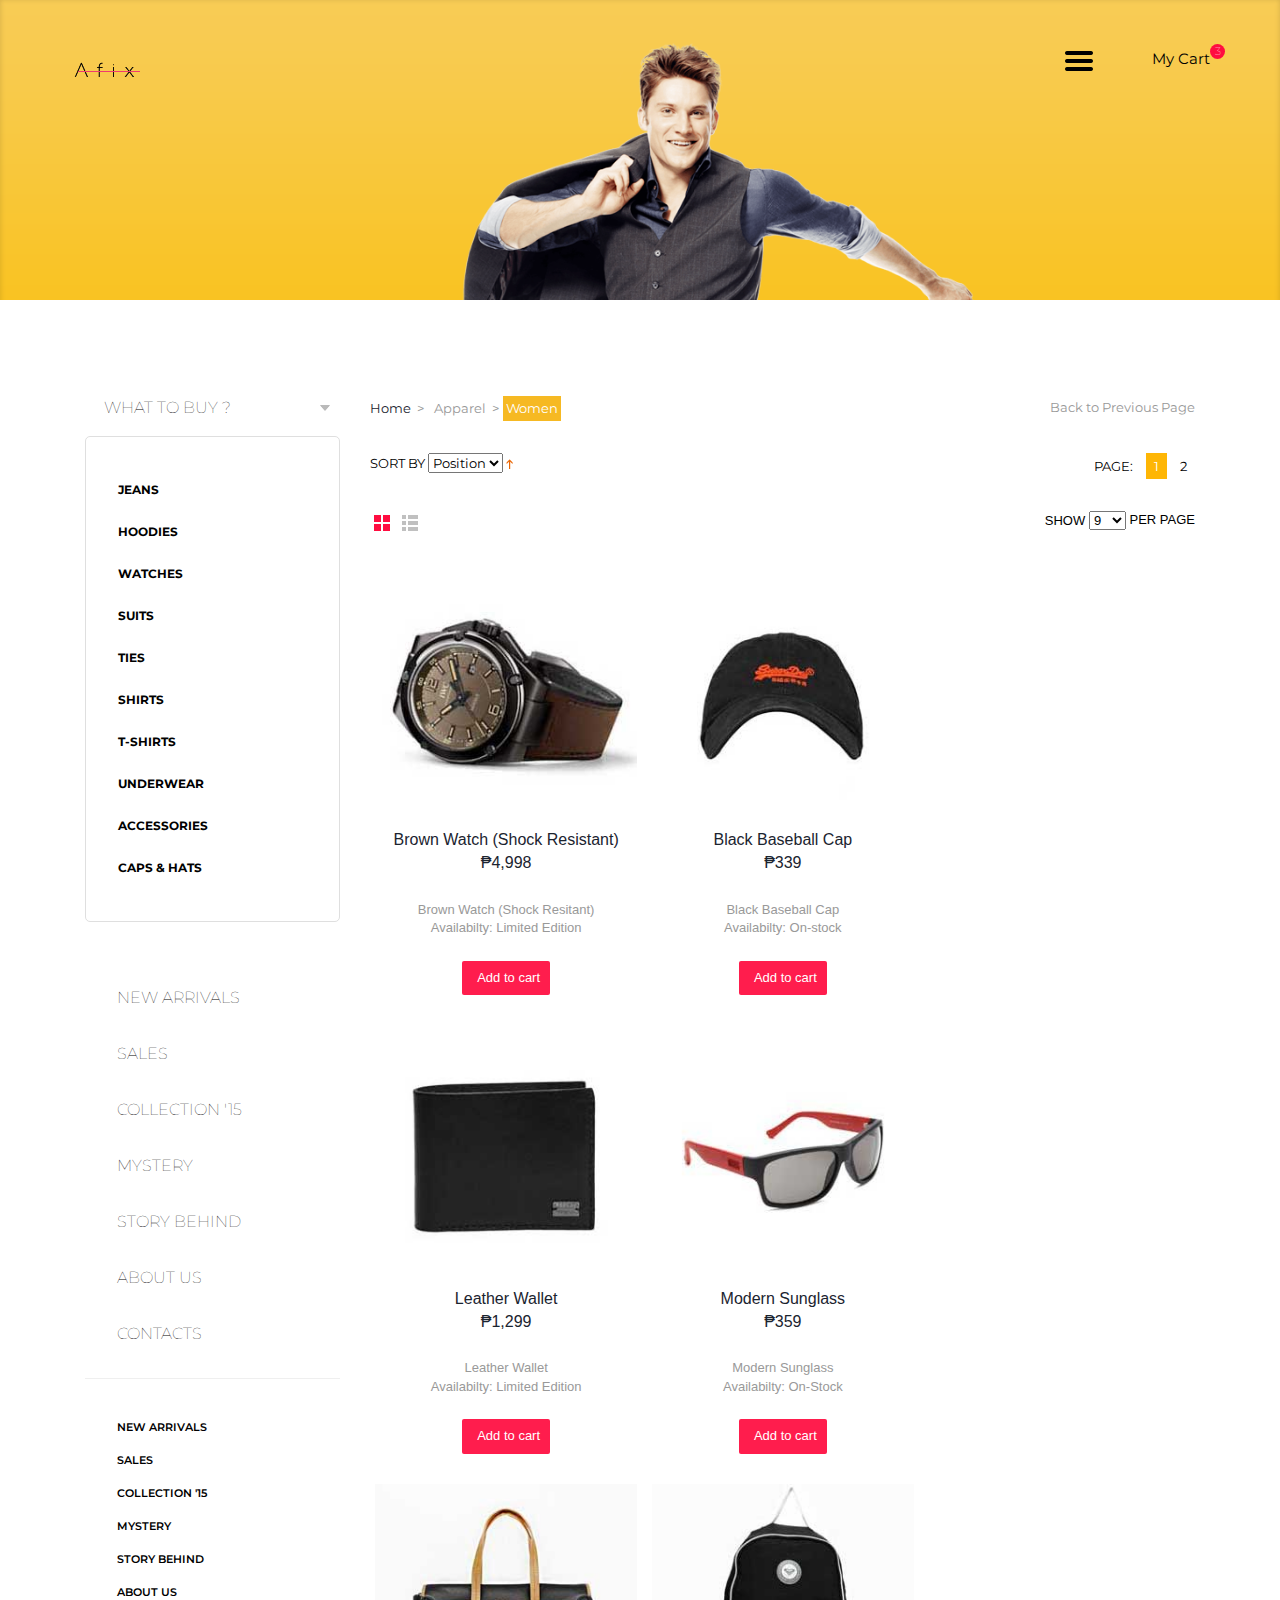
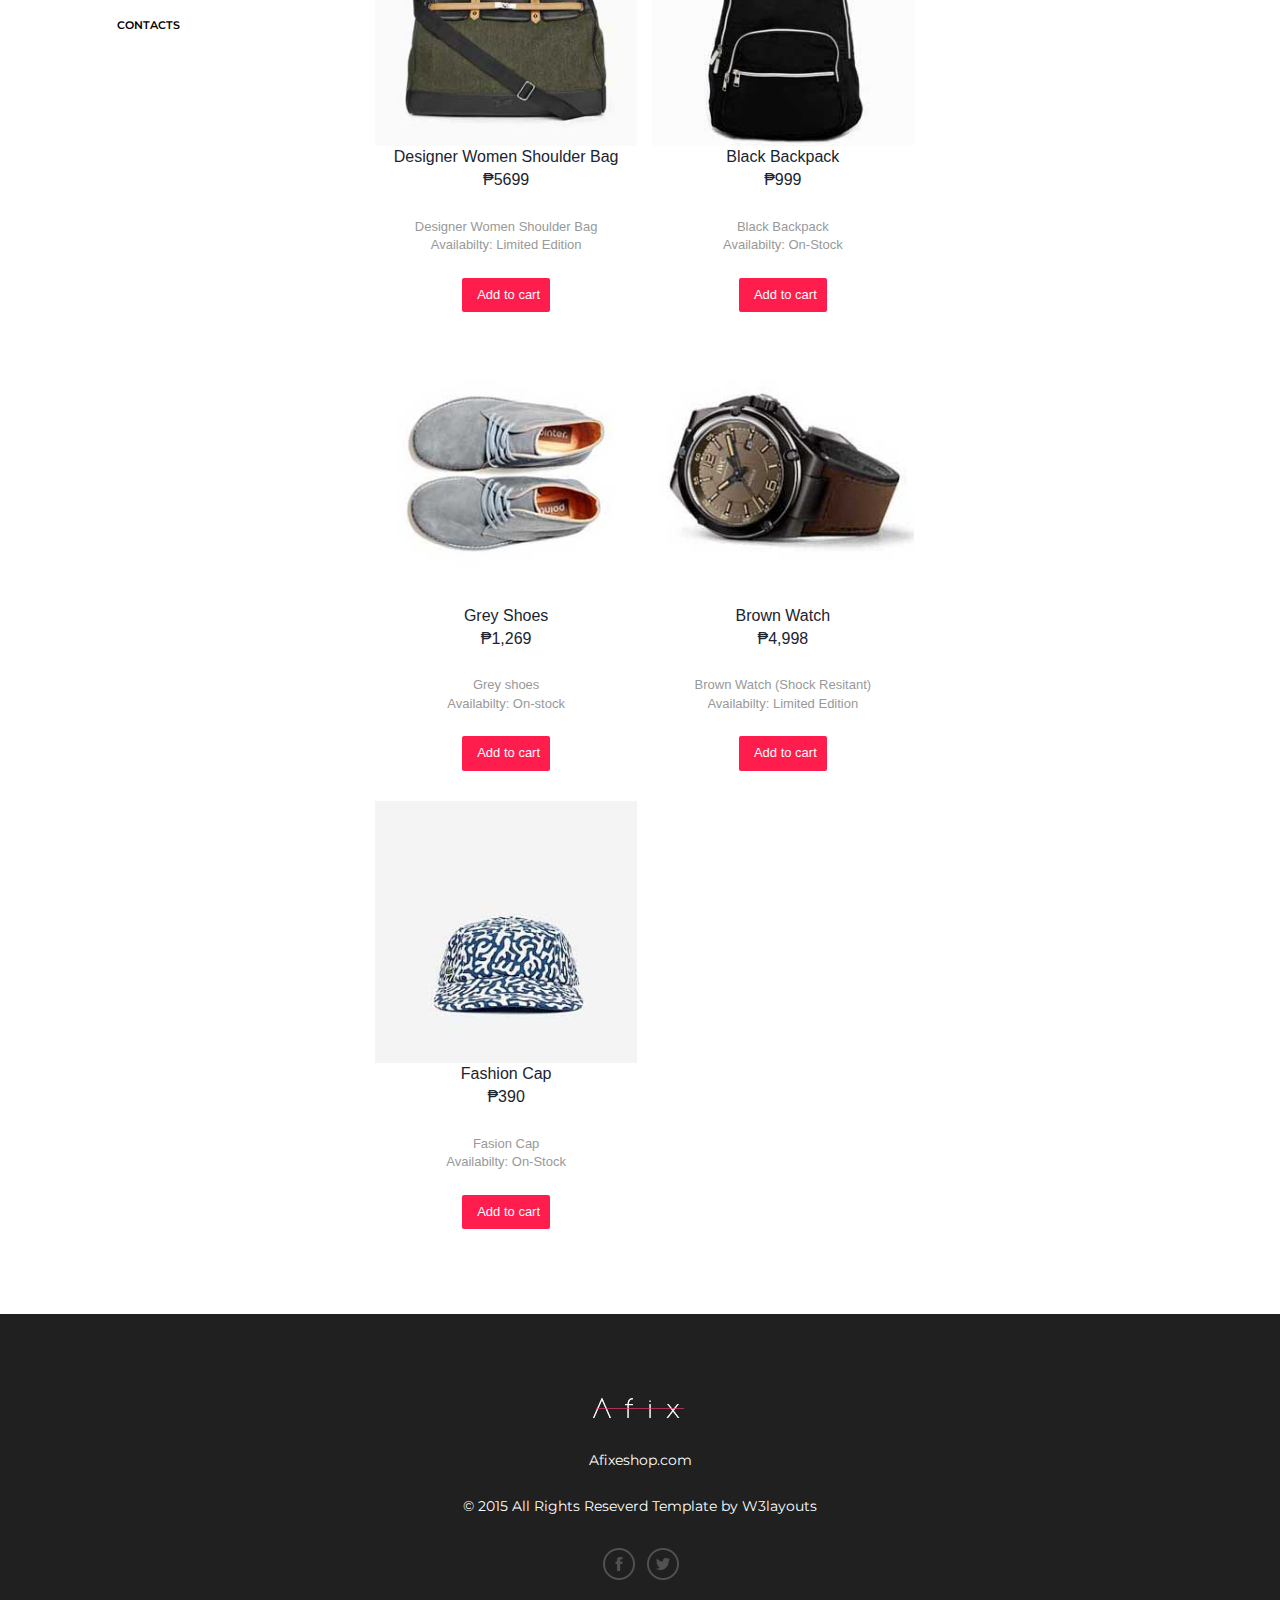
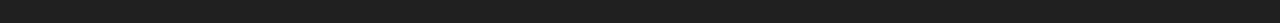
<file: sales.html>
<!--A Design by W3layouts
Author: W3layout
Author URL: http://w3layouts.com
License: Creative Commons Attribution 3.0 Unported
License URL: http://creativecommons.org/licenses/by/3.0/
-->
<!DOCTYPE HTML>
<html>
<head>
	<title>Affix an E-Commerce online Shopping Category Flat Bootstrap responsive Website| Sales </title>
<meta name="viewport" content="width=device-width, initial-scale=1">
<meta http-equiv="Content-Type" content="text/html; charset=utf-8" />
<meta name="keywords" content="Suity Responsive web template, Bootstrap Web Templates, Flat Web Templates, Andriod Compatible web template, 
Smartphone Compatible web template, free webdesigns for Nokia, Samsung, LG, SonyErricsson, Motorola web design" />
<script type="application/x-javascript"> addEventListener("load", function() { setTimeout(hideURLbar, 0); }, false); function hideURLbar(){ window.scrollTo(0,1); } </script>
<link href="css/bootstrap.css" rel='stylesheet' type='text/css' />
<!-- jQuery (necessary for Bootstrap's JavaScript plugins) -->
<!-- Custom Theme files -->
<link href="css/style.css" rel='stylesheet' type='text/css' />
<!-- Custom Theme files -->
<!--webfont-->
<link href='http://fonts.googleapis.com/css?family=Montserrat:400,700' rel='stylesheet' type='text/css'>
<script type="text/javascript" src="js/jquery-1.11.1.min.js"></script>
<script>$(document).ready(function(c) {
	$('.alert-close').on('click', function(c){
		$('.message').fadeOut('slow', function(c){
	  		$('.message').remove();
		});
	});	  
});
</script>
<script>$(document).ready(function(c) {
	$('.alert-close1').on('click', function(c){
		$('.message1').fadeOut('slow', function(c){
	  		$('.message1').remove();
		});
	});	  
});
</script>
<script>$(document).ready(function(c) {
	$('.alert-close2').on('click', function(c){
		$('.message2').fadeOut('slow', function(c){
	  		$('.message2').remove();
		});
	});	  
});
</script>
</head>
<body>
<div class="sales">
    <div class="container">
	  <div class="header_top">
   		<div class="logo">
			<a href="index.html"><img src="images/logo.png" alt=""/></a>
		</div>	
		<div class="header-bottom-right">
	       <ul class="icon1 sub-icon1 profile_img">
					 <li><a class="active-icon c1" href="#">My Cart </a><div class="rate">3</div>
						<ul class="sub-icon1 list">
						  <h3>Recently added items(3)</h3>
						  <div class="shopping_cart">
							  <div class="cart_box">
							   	 <div class="message">
							   	     <div class="alert-close"> </div> 
					                <div class="list_img"><img src="images/1.jpg" class="img-responsive" alt=""/></div>
								    <div class="list_desc"><h4><a href="#">Women Fashion set</a></h4>1 x<span class="actual">
										₱5,499</span></div>
		                              <div class="clearfix"></div>
	                              </div>
	                            </div>
	                            <div class="cart_box">
							   	 <div class="message1">
							   	     <div class="alert-close1"> </div> 
					                <div class="list_img"><img src="images/2.jpg" class="img-responsive" alt=""/></div>
								    <div class="list_desc"><h4><a href="#">Mens Fashion Set 1</a></h4>1 x<span class="actual">
										₱3,999</span></div>
		                              <div class="clearfix"></div>
	                              </div>
	                            </div>
	                            <div class="cart_box1">
								  <div class="message2">
							   	     <div class="alert-close2"> </div> 
					                <div class="list_img"><img src="images/3.jpg" class="img-responsive" alt=""/></div>
								    <div class="list_desc"><h4><a href="#">Mens Fashion Set 2</a></h4>1 x<span class="actual">
										₱3,500</span></div>
		                              <div class="clearfix"></div>
	                              </div>
	                            </div>
	                        </div>
	                        <div class="total">
	                        	<div class="total_left">CartSubtotal : </div>
	                        	<div class="total_right">₱12998.00</div>
	                        	<div class="clearfix"> </div>
	                        </div>
                            <div class="login_buttons">
							  <div class="check_button"><a href="checkout.html">Check out</a></div>
							  <div class="login_button"><a href="login.html">Login</a></div>
							  <div class="clearfix"></div>
						    </div>
					      <div class="clearfix"></div>
						</ul>
					 </li>
		      </ul>
              <div class="clearfix"></div>
          </div>
		<div class="menu">																
			<a href="#" class="right_bt" id="activator"><img src="images/menu.png" alt=""/></a>
				<div class="box" id="box">
				   <div class="box_content_center">
					   <div class="menu_box_list">
						   <ul>
							   <li><a href="index.html">New Arrivals</a></li>
							   <li class="active"><a href="sales.html">Sales</a></li> 
							   <li><a href="sales.html">Collection</a></li> 
							
							   <li><a href="contact.html">Contact</a></li>
						   </ul>
						</div>
						<a class="boxclose" id="boxclose"><img src="images/close.png" alt=""/></a>
					  </div>                
					</div>
			                 <script type="text/javascript">
								var $ = jQuery.noConflict();
									$(function() {
										$('#activator').click(function(){
												$('#box').animate({'left':'0px'},500);
										});
										$('#boxclose').click(function(){
												$('#box').animate({'left':'-2300px'},500);
										});
									});
									$(document).ready(function(){
									
									//Hide (Collapse) the toggle containers on load
									$(".toggle_container").hide(); 
									
									//Switch the "Open" and "Close" state per click then slide up/down (depending on open/close state)
									$(".trigger").click(function(){
										$(this).toggleClass("active").next().slideToggle("slow");
										return false; //Prevent the browser jump to the link anchor
									});
									
									});
								</script>
			         </div> 	
			         <div class="clearfix"></div>		
		      </div>
		</div>	
</div>
<div class="about_top">
  <div class="container">
		<div class="col-md-3">
			<ul class="menu1">
				<li class="item1"><a href="#" class="">What To Buy ?<img class="arrow-img" src="images/arrow.png" alt=""/> </a>
					<ul class="cute" style="display: none; overflow: hidden;">
						<li class="subitem1"><a href="single.html">Cute Kittens </a></li>
						<li class="subitem2"><a href="single.html">Strange Stuff </a></li>
						<li class="subitem3"><a href="single.html">Automatic Fails </a></li>
					</ul>
		         </li>
			 </ul>
			<!--initiate accordion-->
		<script type="text/javascript">
			$(function() {
			    var menu1_ul = $('.menu1> li > ul'),
			           menu1_a  = $('.menu1 > li > a');
			    menu1_ul.hide();
			    menu1_a.click(function(e) {
			        e.preventDefault();
			        if(!$(this).hasClass('active')) {
			            menu1_a.removeClass('active');
			            menu1_ul.filter(':visible').slideUp('normal');
			            $(this).addClass('active').next().stop(true,true).slideDown('normal');
			        } else {
			            $(this).removeClass('active');
			            $(this).next().stop(true,true).slideUp('normal');
			        }
			    });
			
			});
		</script>
		<div class="box1">
			<ul class="box1_list">
				<li><a href="#">Jeans</a></li>
				<li><a href="#">Hoodies</a></li>
				<li><a href="#">Watches</a></li>
				<li><a href="#">Suits</a></li>
				<li><a href="#">Ties</a></li>
				<li><a href="#">Shirts</a></li>
				<li><a href="#">T-Shirts</a></li>
				<li><a href="#">Underwear</a></li>
				<li><a href="#">Accessories</a></li>
				<li><a href="#">Caps & Hats</a></li>
			</ul>
		</div>
		<ul class="box2_list">
				<li><a href="#">New Arrivals</a></li>
				<li><a href="#">Sales</a></li>
				<li><a href="#">Collection '15</a></li>
				<li><a href="#">Mystery</a></li>
				<li><a href="#">Story Behind</a></li>
				<li><a href="#">About US</a></li>
				<li><a href="#">Contacts</a></li>
		 </ul>
		 <ul class="box3_list">
				<li><a href="#">New Arrivals</a></li>
				<li><a href="#">Sales</a></li>
				<li><a href="#">Collection '15</a></li>
				<li><a href="#">Mystery</a></li>
				<li><a href="#">Story Behind</a></li>
				<li><a href="#">About US</a></li>
				<li><a href="#">Contacts</a></li>
		 </ul>
		</div>
		<div class="col-md-9 content_right">
		   <div class="dreamcrub">
			   	 <ul class="breadcrumbs">
                    <li class="home">
                       <a href="index.html" title="Go to Home Page">Home</a>&nbsp;
                       <span>&gt;</span>
                    </li>
                    <li class="home">&nbsp;
                        Apparel&nbsp;
                        <span>&gt;</span>
                    </li>
                    <li class="women">
                        Women
                    </li>
               </ul>
                <ul class="previous">
                	<li><a href="index.html">Back to Previous Page</a></li>
                </ul>
                <div class="clearfix"></div>
			   </div>
			   <div class="mens-toolbar">
                 <div class="sort">
               	   <div class="sort-by">
		            <label>Sort By</label>
		            <select>
		                            <option value="">
		                    Position                </option>
		                            <option value="">
		                    Name                </option>
		                            <option value="">
		                    Price                </option>
		            </select>
		            <a href=""><img src="images/arrow2.gif" alt="" class="v-middle"></a>
                   </div>
    		     </div>
    	        <ul class="women_pagenation dc_paginationA dc_paginationA06">
			     <li><a href="#" class="previous">Page:</a></li>
			     <li class="active"><a href="#">1</a></li>
			     <li><a href="#">2</a></li>
		  	    </ul>
                <div class="clearfix"></div>		
		        </div>		
				<div id="cbp-vm" class="cbp-vm-switcher cbp-vm-view-grid">
					<div class="cbp-vm-options">
						<a href="#" class="cbp-vm-icon cbp-vm-grid cbp-vm-selected" data-view="cbp-vm-view-grid" title="grid">Grid View</a>
						<a href="#" class="cbp-vm-icon cbp-vm-list" data-view="cbp-vm-view-list" title="list">List View</a>
					</div>
					<div class="pages">   
        	 <div class="limiter visible-desktop">
               <label>Show</label>
                  <select>
                            <option value="" selected="selected">
                    9                </option>
                            <option value="">
                    15                </option>
                            <option value="">
                    30                </option>
                  </select> per page        
               </div>
       	   </div>
					<div class="clearfix"></div>
					<ul>
					  <li>
							<a class="cbp-vm-image" href="single.html">
							 <div class="view view-first">
					   		  <div class="inner_content clearfix">
								<div class="product_image">
									<img src="images/s1.jpg" class="img-responsive" alt=""/>
									<div class="product_container">
									   <div class="cart-left">
										 <p class="title">Brown Watch (Shock Resistant)</p>
									   </div>
									   <div class="price">₱4,998</div>
									   <div class="clearfix"></div>
								     </div>		
								  </div>
			                     </div>
		                      </div>
		                    </a>
							<div class="cbp-vm-details">
								Brown Watch (Shock Resitant)
								<br>
								Availabilty: Limited Edition
							</div>
							<a class="cbp-vm-icon cbp-vm-add" href="single.html">Add to cart</a>
						</li>
						<li>
							<a class="cbp-vm-image" href="single.html">
							  <div class="view view-first">
					   		  <div class="inner_content clearfix">
								<div class="product_image">
									<img src="images/s2.jpg" class="img-responsive" alt=""/>
									<div class="product_container">
									   <div class="cart-left">
										 <p class="title">Black Baseball Cap</p>
									   </div>
									   <div class="price">₱339</div>
									   <div class="clearfix"></div>
								     </div>		
								  </div>
			                     </div>
		                      </div>
							 </a>
							<div class="cbp-vm-details">
								Black Baseball Cap 
								<br>
								Availabilty: On-stock
							</div>
							<a class="cbp-vm-icon cbp-vm-add" href="single.html">Add to cart</a>
						</li>
						<li>
							<a class="cbp-vm-image" href="single.html">
								<div class="view view-first">
					   		  <div class="inner_content clearfix">
								<div class="product_image">
									<img src="images/s3.jpg" class="img-responsive" alt=""/>
									<div class="product_container">
									   <div class="cart-left">
										 <p class="title">Leather Wallet</p>
									   </div>
									   <div class="price">₱1,299</div>
									   <div class="clearfix"></div>
								     </div>		
								  </div>
			                     </div>
		                      </div>
							</a>
							<div class="cbp-vm-details">
								Leather Wallet
								<br>
								Availabilty: Limited Edition
							</div>
							<a class="cbp-vm-icon cbp-vm-add" href="single.html">Add to cart</a>
						</li>
						<li>
							<a class="cbp-vm-image" href="single.html">
								<div class="view view-first">
					   		  <div class="inner_content clearfix">
								<div class="product_image">
									<img src="images/s4.jpg" class="img-responsive" alt=""/>
									<div class="product_container">
									   <div class="cart-left">
										 <p class="title">Modern Sunglass</p>
									   </div>
									   <div class="price">₱359</div>
									   <div class="clearfix"></div>
								     </div>		
								  </div>
			                     </div>
		                      </div>
							</a>
							<div class="cbp-vm-details">
								Modern Sunglass <br>
								Availabilty: On-Stock
							</div>
							<a class="cbp-vm-icon cbp-vm-add" href="single.html">Add to cart</a>
						</li>
						<li>
							<a class="cbp-vm-image" href="single.html">
								<div class="view view-first">
					   		  <div class="inner_content clearfix">
								<div class="product_image">
									<img src="images/s5.jpg" class="img-responsive" alt=""/>
									<div class="product_container">
									   <div class="cart-left">
										 <p class="title"> Designer Women Shoulder Bag</p>
									   </div>
									   <div class="price">₱5699</div>
									   <div class="clearfix"></div>
								     </div>		
								  </div>
			                     </div>
		                      </div>
							</a>
							<div class="cbp-vm-details">
								Designer Women Shoulder Bag <br>
								Availabilty: Limited Edition
							</div>
							<a class="cbp-vm-icon cbp-vm-add" href="single.html">Add to cart</a>
						</li>
						<li>
							<a class="cbp-vm-image" href="single.html">
								<div class="view view-first">
					   		  <div class="inner_content clearfix">
								<div class="product_image">
									<img src="images/s6.jpg" class="img-responsive" alt=""/>
									<div class="product_container">
									   <div class="cart-left">
										 <p class="title">Black Backpack</p>
									   </div>
									   <div class="price">₱999</div>
									   <div class="clearfix"></div>
								     </div>		
								  </div>
			                     </div>
		                      </div>
							</a>
							<div class="cbp-vm-details">
								Black Backpack <br>
								Availabilty: On-Stock
							</div>
							<a class="cbp-vm-icon cbp-vm-add" href="single.html">Add to cart</a>
						</li>
						<li>
							<a class="cbp-vm-image" href="single.html">
								<div class="view view-first">
					   		  <div class="inner_content clearfix">
								<div class="product_image">
									<img src="images/s7.jpg" class="img-responsive" alt=""/>
									<div class="product_container">
									   <div class="cart-left">
										 <p class="title">Grey Shoes</p>
									   </div>
									   <div class="price">₱1,269</div>
									   <div class="clearfix"></div>
								     </div>		
								  </div>
			                     </div>
		                      </div>
							</a>
							<div class="cbp-vm-details">
								Grey shoes <br>
								Availabilty: On-stock
							</div>
							<a class="cbp-vm-icon cbp-vm-add" href="single.html">Add to cart</a>
						</li>
						<li>
							<a class="cbp-vm-image" href="single.html">
								<div class="view view-first">
					   		  <div class="inner_content clearfix">
								<div class="product_image">
									<img src="images/s1.jpg" class="img-responsive" alt=""/>
									<div class="product_container">
									   <div class="cart-left">
										 <p class="title">Brown Watch</p>
									   </div>
									   <div class="price">₱4,998</div>
									   <div class="clearfix"></div>
								     </div>		
								  </div>
			                     </div>
		                      </div>
							</a>
							<div class="cbp-vm-details">
								Brown Watch (Shock Resitant)
								<br>
								Availabilty: Limited Edition
							</div>
							<a class="cbp-vm-icon cbp-vm-add" href="single.html">Add to cart</a>
						</li>
						<li class="last">
							<a class="cbp-vm-image" href="single.html">
								<div class="view view-first">
					   		  <div class="inner_content clearfix">
								<div class="product_image">
									<img src="images/s8.jpg" class="img-responsive" alt=""/>
								    <div class="product_container">
									   <div class="cart-left">
										 <p class="title">Fashion Cap</p>
									   </div>
									   <div class="price">₱390</div>
									   <div class="clearfix"></div>
								     </div>		
								  </div>
			                     </div>
		                      </div>
							</a>
							<div class="cbp-vm-details">
								Fasion Cap <br>
								Availabilty: On-Stock
							</div>
							<a class="cbp-vm-icon cbp-vm-add" href="single.html">Add to cart</a>
						</li>
					</ul>
				</div>
				<link href="css/component.css" rel='stylesheet' type='text/css' />
                <script src="js/cbpViewModeSwitch.js" type="text/javascript"></script>
                <script src="js/classie1.js" type="text/javascript"></script>
		</div>
		<div class="clearfix"> </div>
	</div>
</div>   	
</div>   
<div class="footer">
	<div class="container">
		<img src="images/f_logo.png" alt=""/>
		<p><a href="mailto:info@mycompany.com">Afixeshop.com</a></p>
		<div class="copy">
			<p>© 2015 All Rights Reseverd Template by <a href="http://w3layouts.com/">W3layouts</a> </p>
		</div>
		<ul class="social">
		  <li><a href="#"> <i class="fb"> </i> </a></li>
		  <li><a href="#"> <i class="tw"> </i> </a></li>
		</ul>
	</div>
</div>
</body>
</html>
</file>
<file: css/style.css>
/*
Author: W3layout
Author URL: http://w3layouts.com
License: Creative Commons Attribution 3.0 Unported
License URL: http://creativecommons.org/licenses/by/3.0/
*/
h4, h5, h6,
h1, h2, h3 {margin-top: 0;}
ul, ol {margin: 0;}
p {margin: 0;}
html, body{
   font-family: 'Montserrat', sans-serif;
   font-size: 100%;
   background:#fff; 
}
body a{
	transition: 0.5s all;
	-webkit-transition: 0.5s all;
	-o-transition: 0.5s all;
	-ms-transition: 0.5s all;
	-moz-transition: 0.5s all;
}
.index-banner {
  background: url(../images/banner.png) no-repeat center top;
  -webkit-background-size: cover;
  -moz-background-size: cover;
  -o-background-size: cover;
  background-size: cover;
  background-position: center;
  min-height:1100px;
}
.sales {
  background: url(../images/banner.png) no-repeat center top;
  -webkit-background-size: cover;
  -moz-background-size: cover;
  -o-background-size: cover;
  background-size: cover;
  min-height:300px;
}
.menu{
	float:right;
}
.menu img{
	display:block;
}
.header_top{
	margin-top:3em;
}
/*-----stat-header----*/
.logo{
	float:left;
	margin-top: 10px;
}
/*--//header-welcome-note--*/
.box{
	position:absolute;
	left: -2300px;
	width:45%;
	color:#7F7F7F;
	margin:auto;
	padding:0px;
	z-index:999999;
	text-align:center;
	right:0px;
	top: 20px;
}
a.boxclose{
	cursor: pointer;
    text-align: center;
    display: block;
    position: absolute;
    left: 15px;
    top: 15px;
}
.box_content_center{
	background:rgba(174, 123, 0, 0.57);
}
.menu_box_list{
	display: inline-block;
	padding: 20px 0 12px;
}
.menu_box_list ul li {
	display:block;
	float: left;
}
.menu_box_list li a{
	color: #FFF;
    font-size: 0.85em;
    display: block;
    margin: 10px 20px;
    text-transform: uppercase;
    -webkit-transition: all 0.5s ease-in-out;
    -moz-transition: all 0.5s ease-in-out;
    -o-transition: all 0.5s ease-in-out;
    transition: all 0.5s ease-in-out;
    letter-spacing: 0.1em;
}
.menu_box_list li a:hover{
	color:#ff0d40;
	text-decoration:none;
}
.menu_box_list li a > i > img{
	vertical-align:middle;
	padding-right:10px;
}
.boxclose span{
	width:45px;
	height:45px;
	display:inline-block;
	background: url(../images/image-sprite.png) no-repeat -8px -369px;
}
.boxclose span:hover{
	background: url(../images/image-sprite.png) no-repeat -6px -308px;
}
/* start icon styles */
.header-bottom-right {
  float: right;
  margin-left: 5%;
}
.header-bottom-right h3 {
  font-size: 1em;
  font-weight: 600;
  color: #000;
  border-bottom: 1px solid #E0E0E0;
  margin-bottom: 10px;
  padding-bottom: 10px;
  padding: 10px;
}
.icon1:before,.icon1:after {
	content: "";
	display: table;
}
.icon1:after {
	clear: both;
}
ul.icon1{
	float:right;
	zoom: 1;
	list-style: none;
	padding: 0;
	margin-left:0;
}
.icon1 li {
	float: left;
	position: relative;
}
.icon1 li:last-child{
	border-right:none;
}
.icon1 li:hover > a {
	color: #fafafa;
}
*html .icon1 li a:hover { /* IE6 only */
	color: #fafafa;
}
.icon1 ul {
	width:250px;
	opacity: 0;
	visibility: hidden;
	position: absolute;
	top:70px;
	z-index: 1;
	right: -100px;
	background: #ffffff;
	-webkit-transition: all .2s ease-in-out;
	-moz-transition: all .2s ease-in-out;
	-ms-transition: all .2s ease-in-out;
	-o-transition: all .2s ease-in-out;
	transition: all .2s ease-in-out;
	box-shadow: 0 0 5px #999;
	-webkit-box-shadow: 0 0 5px #999;
	-moz-box-shadow: 0 0 5px #999;
	-o-box-shadow: 0 0 5px #999;
	padding: 10px 15px;
}
.icon1 li:hover > ul {
	opacity: 1;
	visibility: visible;
	margin: 0;
	z-index: 9999;
}
.icon1 ul ul {
	top: 6px;
	left: 158px;
	margin: 0 0 0 20px;
}
.icon1 ul li {
	/*--float: none;--*/
	display: block;
	border: 0;
}
.icon1 ul li:first-child{
	border-top:none;
}
.icon1 ul li:first-child a{
	border-top-left-radius: 5px;
	-webkit-border-top-left-radius: 5px;
	-moz-border-top-left-radius: 5px;
	-o-border-top-left-radius: 5px;
}
.icon1 ul li:last-child {   
	-moz-box-shadow: none;
	-webkit-box-shadow: none;
	box-shadow: none;    
}
.icon1 ul a {    
	_height: 10px; /*IE6 only*/
	white-space: nowrap;
	float: none;
	text-transform: none;
}
.active-icon{
	display: block;
}
.icon1 ul li:first-child > a:after {
	content: '';
	position: absolute;
	left: 45%;
	top: -30px;
	border-left: 10px solid transparent;
	border-right:10px solid transparent;
	border-bottom:10px solid #f0f0f0;
}
.icon1 ul ul li:first-child a:after {
	left: -100px;
	top: 0%;
	margin-top: -6px;
	border-left: 0;	
	border-bottom:20px solid transparent;
	border-top: 20px solid transparent;
	border-right:20px solid #323757;
}
/* Mobile */
.icon1-trigger {
	display: none;
}
.sub-icon1 img{
	border:none;
	display:inline-block;
	vertical-align:middle;
}
.cart_box{
	margin-bottom:1em;
	border-bottom:1px solid #E0E0E0;
	margin-bottom:10px;
	padding-bottom:10px;
}
.list_img{
	float:left;
	width:20%;
	border:1px solid #e0e0e0;
	margin-right:6%;
}
.list_desc{
	float:left;
	width:50%;
}
.list_desc h4{
	font-size:12px;
	text-decoration:none;
	font-weight:100;
	text-transform:uppercase;
}
.list_desc h4 a{
	color:#000;
}
.list_desc h4 a:hover{
	color: #f54d56;
}
.total{
	padding:10px;
	background:#ddd;
	margin-top: 10px;
}
.c1 {
  font-size: 15px;
  color: #000;
}
a.active-icon.c1:hover {
	text-decoration:none;
	color:#ff0d40;
}
.rate{
	background:#ff0d40;
	width: 15px;
	height: 15px;
	text-align: center;
	border-radius: 100px;
	position: absolute;
	top: -4px;
	color: #fff;
	font-size: 11px;
	font-weight: 100;
	right: -15px;
}
.cart_box, .cart_box1{
	position:relative;
}
.alert-close {
  background: url('../images/close1.png') no-repeat 0px 0px;
  cursor: pointer;
  height: 22px;
  width: 22px;
  position: absolute;
  right:-10px;
  top:5px;
  -webkit-transition: color 0.2s ease-in-out;
  -moz-transition: color 0.2s ease-in-out;
  -o-transition: color 0.2s ease-in-out;
  transition: color 0.2s ease-in-out;
}
.alert-close1 {
  background: url('../images/close1.png') no-repeat 0px 0px;
  cursor: pointer;
  height: 22px;
  width: 22px;
  position: absolute;
  right:-10px;
  top:5px;
  -webkit-transition: color 0.2s ease-in-out;
  -moz-transition: color 0.2s ease-in-out;
  -o-transition: color 0.2s ease-in-out;
  transition: color 0.2s ease-in-out;
}
.alert-close2 {
  background: url('../images/close1.png') no-repeat 0px 0px;
  cursor: pointer;
  height: 22px;
  width: 22px;
  position: absolute;
  right:-10px;
  top:5px;
  -webkit-transition: color 0.2s ease-in-out;
  -moz-transition: color 0.2s ease-in-out;
  -o-transition: color 0.2s ease-in-out;
  transition: color 0.2s ease-in-out;
}
.total_left{
	float:left;
	font-size:0.85em;
}
.total_right{
	float:right;
	font-size:0.85em;
	color:#f54d56;
	font-weight:600;
}
.login_buttons{
	padding:0px;
}
.login_button{
	float:right;
}
.login_button a{
	color:#fff;
	font-size:0.8125em;
	text-transform:uppercase;
	font-weight:600;
	text-decoration:none;
    border: none;
	cursor: pointer;
	padding:5px 10px; 
	display: inline-block;
	outline: none;
	-webkit-transition: all 0.3s;
	-moz-transition: all 0.3s;
	transition: all 0.3s;
	background: #000;
	margin:10px 0 0;
}
.login_button a:hover{
	background:#f54d56;
}
.check_button{
	float:left;
}
.check_button a{
	color:#fff;
	font-size:0.8125em;
	text-transform:uppercase;
	font-weight:600;
	text-decoration:none;
    border: none;
	cursor: pointer;
	padding:5px 10px; 
	display: inline-block;
	outline: none;
	-webkit-transition: all 0.3s;
	-moz-transition: all 0.3s;
	transition: all 0.3s;
	background: #000;
	margin:10px 0 0;
}
.check_button a:hover{
	background:#f54d56;
}
/*-----//End-header----*/
/**** Slider *****/
.banner-wrap{
	text-align:center;
}
.wmuSlider.example1 {
    min-height: 800px !important;
}
.banner-wrap h1{
	padding-top: 6em;
    font-size: 4em;
    text-transform: uppercase;
    color: #fff;
    font-weight: 100;
}
.wmuSlider {
	position: relative;
	overflow: hidden;
}
.wmuSlider .wmuSliderWrapper article img {
	max-width: 100%;
	width: auto;
	height: auto;
	display:block;
}
/* Default Skin */
.wmuSliderPagination {
	z-index: 2;
	position: absolute;
	left:235px;
	bottom:1px;
	padding: 0;
}
.wmuSliderPagination li {
	float: left;
	margin: 0 8px 0 0;
	list-style-type: none;
}
.wmuSliderPagination a {
	display: block;
	text-indent: -9999px;
	width:13px;
	height:13px;
	background:#ffd772;
	border-radius:100px;
	-webkit-border-radius:100px;
	-moz-border-radius:100px;
	-o-border-radius:100px;
}
.wmuSliderPagination a.wmuActive {
	background:#fff;
}
/* Default Skin */
.wmuGallery .wmuGalleryImage {
	margin-bottom: 10px;
}
.wmuSliderPrev, .wmuSliderNext {
	position: absolute;
	width: 100px;
	height: 100px;
	text-indent: -9999px;
	background: url(../images/img-sprite.png)no-repeat;
	top:35%;
	z-index: 2;
	cursor: pointer;
}
.wmuSliderPrev {
	background-position: -211px -19px;
	left: 0px;
}
.wmuSliderNext {
	background-position:-345px -19px;
	right: 0px;
}
.content_top{
	margin-top: -8em;
    padding: 0 0 5em 0;
}
.menu1 {
	width: auto;
	height: auto;
	padding: 0;
	margin:0;
    list-style: none;
}
ul {
	padding: 0;
	list-style: none;
}
ul.cute{
	margin-bottom:1em;
}
.menu1 > li > a {
    width: 100%;
    line-height: 3.5em;
    text-indent: 1.2em;
    display: block;
    position: relative;
    color: #000;
    font-size: 1em;
    text-decoration: none;
    font-weight: 100;
    text-transform: uppercase;
}
.menu1 > li > a img{
	vertical-align: baseline;
	padding:0em 0em 0 5.5em;
}
.menu1 ul li a {
	width: 100%;
	display: block;
	position: relative;
    color:#3e3f3f;
	text-decoration:none;
	border-bottom: 1px solid #ddd;
	line-height:2.5em;
	text-indent: 1.2em;
	font-size:13px;
}
.menu1 ul li a:hover{
	background:#fab509;
	color:#fff;
}
.menu1 > li > a:hover, .menu1 > li > a.active {
	background:#fff;
}
.menu1 ul.kid-menu li a{
	border-bottom: none;
}
.content_right-box{
    margin-top: 10em;
}
ul.box1_list{
	padding: 2em;
    margin: 0;
    list-style: none;
    border: 1px solid rgb(223, 223, 223);
    border-radius: 5px;
    -webkit-border-radius: 5px;
    -moz-border-radius: 5px;
    -o-border-radius: 5px;
}
ul.box1_list li a{
	color: #000;
    font-size: 12px;
    line-height: 3.5em;
    text-transform: uppercase;
    font-weight: 700;
}
ul.box2_list{
	padding: 0 0 0 2em;
    margin: 3em 0 0 0;
    list-style: none;
}
ul.box3_list{
	padding: 2em 0 0 2em;
    margin: 1em 0 0 0;
    list-style: none;
    border-top: 1px solid rgb(239, 239, 239);
}
ul.box2_list li a{
	color: #000;
    font-size: 16px;
    line-height: 3.5em;
    text-transform: uppercase;
    font-weight:100;
}
ul.box3_list li a{
	color: #000;
    font-size: 11px;
    line-height:3em;
    text-transform: uppercase;
    font-weight:600;
}
.client_box{
	position:relative;
}
ul.clients{
	padding: 0;
    margin: 0;
    list-style: none;
    right: -35px;
    position: absolute;
    width: 50%;
    top: 34px;
}
ul.clients li{
	width: 24%;
	display:inline-block;
}
.view {
   overflow: hidden;
   position: relative;
   text-align: center;
}
.view .mask,.view .content {
	position: absolute;
    overflow: hidden;
    top:5px;
    left:31%;
    width: 180px;
    height: 180px;
}
.view .mask1,.view .content {
	top:55px;
    left:31%;
}
.view .mask2,.view .content {
    top:0px;
    left:27%;
}
.view img {
   display: block;
   position: relative;
}
.mask h3{
	margin-top:3em;
	font-size:1.1em;
	text-transform:uppercase;
	color:#000;
}
.mask p{
	font-size:11px;
	text-transform:uppercase;
	color:#000;
}
.mask h4{
	font-size:1em;
	text-transform:uppercase;
	color:#000;
	margin-top:1em;
}
.view-first img {
   -webkit-transition: all 0.2s linear;
   -moz-transition: all 0.2s linear;
   -o-transition: all 0.2s linear;
   -ms-transition: all 0.2s linear;
   transition: all 0.2s linear;
}
.view-first .mask {
  -ms-filter: "progid: DXImageTransform.Microsoft.Alpha(Opacity=0)";
  filter: alpha(opacity=0);
  opacity: 0;
  background-color:rgba(246, 186, 37, 0.92);
  -webkit-transition: all 0.4s ease-in-out;
  -moz-transition: all 0.4s ease-in-out;
  -o-transition: all 0.4s ease-in-out;
  -ms-transition: all 0.4s ease-in-out;
  transition: all 0.4s ease-in-out;
  border-radius: 100px;
  -webkit-border-radius: 100px;
  -moz-border-radius: 100px;
  -o-border-radius: 100px;
}
.view-first ul.mask_img {
   -webkit-transform: translateY(100px);
   -moz-transform: translateY(100px);
   -o-transform: translateY(100px);
   -ms-transform: translateY(100px);
   transform: translateY(100px);
   -ms-filter: "progid: DXImageTransform.Microsoft.Alpha(Opacity=0)";
   filter: alpha(opacity=0);
   opacity: 0;
   -webkit-transition: all 0.2s linear;
   -moz-transition: all 0.2s linear;
   -o-transition: all 0.2s linear;
   -ms-transition: all 0.2s linear;
   transition: all 0.2s linear;
}
.view-first:hover img {
   -webkit-transform: scale(1.1,1.1);
   -moz-transform: scale(1.1,1.1);
   -o-transform: scale(1.1,1.1);
   -ms-transform: scale(1.1,1.1);
   transform: scale(1.1,1.1);
}
.view-first:hover .mask {
   -ms-filter: "progid: DXImageTransform.Microsoft.Alpha(Opacity=100)";
   filter: alpha(opacity=100);
   opacity: 1;
}
.view-first:hover ul.mask_img{
   -ms-filter: "progid: DXImageTransform.Microsoft.Alpha(Opacity=100)";
   filter: alpha(opacity=100);
   opacity: 1;
   -webkit-transform: translateY(0px);
   -moz-transform: translateY(0px);
   -o-transform: translateY(0px);
   -ms-transform: translateY(0px);
   transform: translateY(0px);
}
.grid1{
	border:1px solid #e9e6e6;
	text-align:center;
	border-radius:5px;
	-webkit-border-radius:5px;
	-moz-border-radius:5px;
	-o-border-radius:5px;
	padding:2em 0;
}
.grid2{
	border:1px solid #e9e6e6;
	text-align:center;
	border-radius:5px;
	-webkit-border-radius:5px;
	-moz-border-radius:5px;
	-o-border-radius:5px;
	position:relative;
}
.grid3{
	border:1px solid #e9e6e6;
	text-align:center;
	padding:2em;
}
 .grid1 img, .grid3 img{
	display:inline-block;
}
.grid1 h5{
	color:#000;
	text-transform:uppercase;
	font-size:1.2em;
}
.grid1 h6{
	color:#000;
	text-transform:uppercase;
	font-size:1.2em;
	font-weight:700;
}
.grid2 h5{
	position: absolute;
	top: 20px;
	width: 100%;
	font-size: 1em;
	text-transform: uppercase;
}
.grid2 h6{
	position: absolute;
	bottom: -2px;
	width: 100%;
	font-size: 1em;
	text-transform: uppercase;
}
.span_1{
	margin-top:1.5em;
}
.box3{
	margin-top:1.5em;
}
.box4{
	margin-top:1.5em;
}
/*--footer--*/
.footer{
	background: #202020;
    padding: 5em 0 2em;
    text-align: center;
}
.footer img{
	display:inline-block;
}
.footer p{
	margin:2em 0;
	font-size:0.85em;
}
.footer p a{
    color:#fff;
}
.copy p{
   color:#fff;
}
ul.social {
	padding: 0;
	list-style: none;
	margin:0;
}
ul.social li:first-child {
    margin-left: 0;
}
ul.social li{
	display:inline-block;
}
ul.social li a i {
   width: 40px;
  height: 40px;
  display: inline-block;
  background: url(../images/social.png)no-repeat;
}
ul.social li a i.fb{
  background-position:-3px -1px;
}
ul.social li a i.tw{
  background-position:-50px -3px;
}
ul.social li a i:hover{
	opacity:0.5;
}
/*--about--*/
.about_top{
	padding:5em 0;
}
ul.breadcrumbs {
  padding: 0;
  list-style: none;
  float: left;
}
.dreamcrub{
   margin: 1em 0 2em;
}
ul.breadcrumbs li {
  display: inline-block;
  font-size: 0.8125em;
  color: #999;
}
ul.breadcrumbs li.women {
  background: #f6b923;
  padding: 3px;
  color:#fff;
}
.mens-toolbar {
   margin-bottom: 2em;
}
.mens-toolbar .sort {
	float: left;
	width: 20.5%;
}
.sort-by {
	color:#000;
	font-size: 0.8125em;
	text-transform: uppercase;
}
.sort-by label{
	font-weight:normal;
}
.mens-toolbar .pages {
	float: right;
	margin: 0;
}
ul.previous {
  padding: 0;
  list-style: none;
  float: right;
}
ul.previous li a {
  color: #999;
  font-size: 0.8125em;
}
ul.women_pagenation.dc_paginationA.dc_paginationA06 {
	float:right;
	padding:0;
	list-style:none;
}
.pages{
	float:right;
}
.pages .limiter {
	color: #000;
	font-size: 0.8125em;
	text-transform: uppercase;
}
.pages .limiter select {
	padding: 0;
	margin: 0 0 1px;
	vertical-align: middle;
}
ul.women_pagenation li {
	float: left;
	margin: 0px;
	margin-left: 5px;
	padding: 0px;
	list-style:none;
}
ul.women_pagenation li a {
	color:#000;
	display: block;
	padding:4px 8px;
	text-decoration: none;
	font-size: 0.8125em;
	text-transform:uppercase;
}
ul.women_pagenation li.active a{
	background:#feb605;
	color:#fff;
}
ul.women_pagenation li a:hover{
	background:#ff0d40;
	color:#fff;
}
.limiter.visible-desktop label{
	font-weight:normal;
	margin:0;
}
.pages .limiter label {
	vertical-align: middle;
}
.category{
	margin-top:2em;
}
ul.category_nav{
	padding:0;
	list-style:none;
	background:#81e6fe;
}
ul.category_nav li {
	padding-left: 1.5em;
}
ul.category_nav li a {
	color: #333;
	font-size: 0.85em;
	text-transform: uppercase;
	font-weight: bold;
	display: block;
	padding: 10px 15px;
}
ul.category_nav li:hover {
	background: #333;
	color: #fff;
}
ul.category_nav li a:hover {
	color:#fff;
	text-decoration:none;
}
/*--single--*/
.singel_right {
	margin-top: 3em;
}
.span_1_of_a1 {
	width: 36.2%;
}
.labout {
	display: block;
	float: left;
	margin: 0 3.6% 0 0;
}
.single {
	background: url(../images/single.jpg)no-repeat center top;
	background-size: 100% 100%;
	-webkit-background-size: cover;
	-moz-background-size: cover;
	-o-background-size: cover;
	background-size: cover;
	background-position: center;
}
.cont1 {
	display: block;
	float: left;
}
.span_2_of_a1 {
	width:60.1%;
	font-family: 'Roboto', sans-serif;
}
.span_2_of_a1 h1{
	color:#333;
	text-transform:uppercase;
	font-size:1.7em;
	font-weight:bold;
}
ul.rating{
	padding:0;
	list-style:none;
}
ul.rating li{
	float: left;
}
ul.rating li a{
	color: #08080B;
	padding: 0.1em 0;
	font-size: 0.8em;
	transition: 0.5s all;
	-webkit-transition: 0.5s all;
	-moz-transition: 0.5s all;
	-o-transition: 0.5s all;
}
ul.rating li a:hover, .price_single a:hover, ul.size li a:hover{
	color:#ee4a02;
	text-decoration:none;
}
.product-rate label {
	width: 54px;
	height: 24px;
	display: inline-block;
	background: url(../images/img-sprite.png) no-repeat -155px -56px;
	margin-right: 5px;
}
.price_single {
	font-size:1.3em;
	margin: 0.5em 0 1.5em;
}
span.reducedfrom {
	text-decoration: line-through;
	margin-right: 3%;
	color: #555;
}
span.actual {
	color:#ff0d40;
	font-size: 1em;
	margin-right: 5%;
}
.price_single a {
	color: #999;
	font-size: 13px;
}
h2.quick{
	color:#555;
	font-size:0.85em;
	text-transform:uppercase;
}
p.quick_desc{
	color:#999;
	font-size:0.8125em;
	line-height:1.8em;
}
ul.size{
	padding:0;
	list-style:none;
	margin-top:2em;
}
ul.size h3{
	color: #555;
	font-size: 0.85em;
	text-transform: uppercase;
}
ul.size li {
	display: inline-block;
	margin: 0 10px 0 0;
}
ul.size li a {
	color: #555;
	font-size: 0.8125em;
	background:#fff;
	padding: 5px 10px;
}
ul.product-qty{
	padding:0;
	list-style:none;
}
.product-qty span {
	color: #555;
	font-size: 0.85em;
	padding-bottom: 0.5em;
	display: block;
	text-transform: uppercase;
	margin-top: 2em;
}
.product-qty select {
	border: 1px solid #eee;
	padding: 0.5em;
	font-size: 1em;
	outline: none;
}
.product-qty option {
	border: 1px solid #EEE;
}
.btn_form form input[type="submit"] {
	cursor: pointer;
	border: none;
	outline: none;
	display: inline-block;
	font-size: 1em;
	padding: 13px 20px;
	background:#ff0d40;
	color: #FFF;
	text-transform: uppercase;
	-webkit-transition: all 0.3s ease-in-out;
	-moz-transition: all 0.3s ease-in-out;
	-o-transition: all 0.3s ease-in-out;
	transition: all 0.3s ease-in-out;
	margin-top: 2em;
}
.btn_form form input[type="submit"]:hover{
	background:#f6b71a;
}
h3.like, h3.recent{
	color: #333;
	font-size: 1.7em;
	text-transform: uppercase;
	
	font-style: italic;
	font-weight: bold;
	margin-bottom: 1em;
}
h3.recent{
	padding-top:2em;
}
#flexiselDemo1, #flexiselDemo3 {
	display: none;
}
.nbs-flexisel-container {
	position: relative;
	max-width: 100%;
}
.nbs-flexisel-ul {
	position: relative;
	width: 9999px;
	margin: 0px;
	padding: 0px;
	list-style-type: none;
	text-align: center;
}
.nbs-flexisel-inner {
	overflow: hidden;
	margin: 0 auto;
}
.nbs-flexisel-item {
	float: left;
	margin:0px;
	padding:0px;
	cursor: pointer;
	position: relative;
	line-height: 0px;
}
.nbs-flexisel-item > img {
	cursor: pointer;
	position: relative;
	margin-top:10px;
	margin-bottom: 10px;
	max-width:350px;
	max-height:500px;
	display:inline-block;
}
.grid-flex{
	margin:20px 0 20px 0;
}
.nbs-flexisel-item a {
	color: #000;
	font-size:0.8125em;
	text-transform:uppercase;
}
.nbs-flexisel-item a:hover{
	color:#555;
}
.nbs-flexisel-item p {
	color: #000;
	font-size: 0.85em;
	padding-top: 25px;
}
.nbs-flexisel-item > img {
	cursor: pointer;
	position: relative;
}
/*** Navigation ***/
.nbs-flexisel-nav-left, .nbs-flexisel-nav-right {
	width: 45px;
	height: 45px;
	position: absolute;
	cursor: pointer;
	z-index: 100;
	margin-top:-2em;
}
.nbs-flexisel-nav-left {
	left: 0px;
	background: url(../images/arrows.png) no-repeat -8px -7px;
}
.nbs-flexisel-nav-right {
	right: 0px;
	background: url(../images/arrows.png) no-repeat -61px -7px;
}
/******** SAP ************/
.sap_tabs{
	clear:both;
	padding: 1em 0 4em;
}
.facts {
	border: 1px solid #E6E6E6;
}
.top1{
	margin-top: 2%;
}
.resp-tabs-list {
	width: 100%;
	list-style: none;
	padding: 0;
}
.resp-tab-item:first-child{
	border-left:none;
}
.resp-tab-item{
	color: #777;
	font-size: 0.8125em;
	cursor: pointer;
	padding: 12px 10px;
	display: inline-block;
	margin: 0;
	text-align: center;
	list-style: none;
	float: left;
	outline: none;
	-webkit-transition: all 0.3s ease-out;
	-moz-transition: all 0.3s ease-out;
	-ms-transition: all 0.3s ease-out;
	-o-transition: all 0.3s ease-out;
	transition: all 0.3s ease-out;
	text-transform: uppercase;
}
.resp-tab-item:hover {
	text-shadow: none;
	color: #F27141;
}
.resp-tab-active{
	background:#f6b923;
	text-shadow: none;
	color:#000;
}
.resp-tabs-container {
	padding: 0px;
	clear: left;
}
h2.resp-accordion {
	cursor: pointer;
	padding: 5px;
	display: none;
}
.resp-tab-content {
	display: none;
}
.resp-content-active, .resp-accordion-active {
   display: block;
}
h2.resp-accordion {
	font-size:1em;
	margin: 0px;
	padding: 10px 15px;
	background:#ff0d40;
	margin:10px 0;
	color:#fff;
}
h2.resp-accordion:hover{
	background:#f6b923;
	text-shadow: none;
	color: #FFF;
}
@media only screen and (max-width:480px) {
.sap_tabs{
	padding-top:0;
}
.resp-tabs-container {
  padding: 0;
  margin-top: 2em;
}
ul.resp-tabs-list {
  	display: none;
}
h2.resp-accordion {
  	display: block;
}
.resp-vtabs .resp-tab-content {
  	border: 1px solid #C1C1C1;
}
.resp-vtabs .resp-tabs-container {
	border: none;
	float: none;
	width: 100%;
	min-height: initial;
	clear: none;
}
.resp-accordion-closed {
	display: none !important;
}
}
ul.tab_list{
	list-style: none;
	padding:1em;
}
ul.tab_list li {
	margin-bottom: 10px;
}
ul.tab_list li a {
	color: #888;
	font-size: 0.8125em;
	line-height: 1.8em;
	vertical-align: top;
	text-decoration: none;
}
ul.tab_list li a:hover {
	color:#333;
}
/*--about--*/
.box7 h3, .box7 h4, .grid_2 h3{
	font-size:0.95em;
	text-transform:uppercase;
	color:#000;
}
.box7 p, .grid_2 p{
	font-size:0.8125em;
    color:#999;
    font-weight:100;
    line-height:1.8em;
}
.box7 h4{
	margin-top:4em;
}
ul.column_center{
    list-style-type: square;
    list-style-position: inside;
    padding: 0;
    margin: 1em 0 0 0;
}
ul.column_center li a, ol.column_center1 li a{
	color:#000;
	font-size:0.8125em;
	line-height:2em;
}
ol.column_center1{
	list-style-type: decimal;
    list-style-position: inside;
    padding: 0;
    margin: 1em 0 0 0;
}
p.m_1{
	margin: 1em 0 0 0;
}
.grid_2{
	margin-top:3em;
	padding-left:15px;
}
/*--contact--*/
.map iframe {
  width: 100%;
  min-height: 400px;
  border: none;
}
.contact_right{
	margin-top:5em;
}
.contact_right h3{
	padding: 0 0 0.8em 0;
	margin: 0;
    color:#000;
	text-transform:uppercase;
}
.contact_left p{
	font: 300 16px/25px Lato, sans-serif;
    color:#999;
    line-height:1.8em;
}
.text-fild {
	width: 48%;
	margin-right: 4%;
	float: left;
}
.msg-fild{
	margin:2em 0;
}
.text-fild span, .msg-fild span, .message-fild span{
	font-size: 14px;
    color:#999;
}
.text-fild input[type="text"], .msg-fild input[type="text"], .message-fild textarea {
	padding: 0.8em;
	width: 100%;
	outline: none;
	color:#999;
	font-size: 13px;
	border: 1px solid #DAD8D8;
}
.message-fild textarea{
	height:150px;
	resize:none;
}
.text-fild:nth-child(2) {
	margin: 0;
}
.btn-toolbar.form-group {
  margin-top: 2em;
}
.btn, .btn a, .btn-info, .btn-primary {
  padding: 10px 15px;
  background: #ffffff !important;
  border-color: #e4e3e3 !important;
  font-size: 12px;
  line-height: 1em;
  color: #777777 !important;
  text-transform: uppercase;
  border-radius: 0 !important;
  box-shadow: none !important;
  -webkit-transition: background .3s ease-in-out, border-color .3s ease-in-out, color .3s ease-in-out, box-shadow .3s ease-in-out;
  transition: background .3s ease-in-out, border-color .3s ease-in-out, color .3s ease-in-out, box-shadow .3s ease-in-out;
}
.btn:hover, .btn:hover a, .btn-info:hover, .btn-primary:hover {
  background: #ff0d40 !important;
  border-color: #ff0d40 !important;
  color: #ffffff !important;
}
/*--login--*/
.login-left h3, .login-right h3 {
	color:#ff0d40;
	font-size: 1em;
	text-transform: uppercase;
	padding-bottom: 0.5em;
}
.login-right {
    padding-left: 0;
}
.login-left p, .login-right p {
	color:#999;
	display: block;
	font-size:0.8125em;
	margin: 0 0 1.5em 0;
	line-height: 1.8em;
}
.acount-btn {
	background:#ff0d40;
	color: #FFF;
	font-size: 0.8em;
	padding: 0.7em 1.2em;
	transition: 0.5s all;
	-webkit-transition: 0.5s all;
	-moz-transition: 0.5s all;
	-o-transition: 0.5s all;
	display: inline-block;
	text-transform: uppercase;
}
.acount-btn:hover, .login-right input[type="submit"]:hover{
	background:#f6b923;
	text-decoration:none;
	color:#fff;
}
.login-right form {
	padding: 1em 0;
}
.login-right form div {
	padding: 0 0 1.5em 0;
}
.login-right span {
	color: #999;
	font-size:0.85em;
	padding-bottom: 0.2em;
	display: block;
}
.login-right input[type="text"] {
	border: 1px solid #DDDBDB;
	outline-color:#fb4d01;
	width: 96%;
	font-size:0.8125em;
	padding:10px;
}
.login-right input[type="submit"] {
	background:#ff0d40;
	color: #FFF;
	font-size: 0.8em;
	padding: 0.7em 1.2em;
	transition: 0.5s all;
	-webkit-transition: 0.5s all;
	-moz-transition: 0.5s all;
	-o-transition: 0.5s all;
	display: inline-block;
	text-transform: uppercase;
	border:none;
	outline:none;
}
.login-right input[type="submit"]:hover{
	background:#f6b923;
}
a.forgot {
	color:#000;
	font-size:13px;
}
/*--register--*/
.register-top-grid h3, .register-bottom-grid h3 {
	color:#df1f26;
	font-size: 1em;
	padding-bottom: 5px;
	margin: 0;
}
.register-top-grid div, .register-bottom-grid div {
	width: 48%;
	float: left;
	margin: 10px 0;
}
.register-top-grid span, .register-bottom-grid span {
	color:#999;
	font-size:0.8125em;
	padding-bottom: 0.2em;
	display: block;
}
.register-top-grid input[type="text"], .register-bottom-grid input[type="text"] {
	border: 1px solid #EEE;
	outline-color:#FF5B36;
	width: 96%;
	font-size: 1em;
	padding: 0.5em;
}
.checkbox {
	margin-bottom: 4px;
	padding-left: 27px;
	font-size: 1.1em;
	line-height: 27px;
	cursor: pointer;
}
.checkbox {
	position: relative;
	font-size:0.85em;
	color:#555;
}
.checkbox:last-child {
	margin-bottom: 0;
}
.news-letter {
	color: #555;
	font-weight:600;
	font-size: 0.85em;
	margin-bottom: 1em;
	display: block;
	text-transform: uppercase;
	transition: 0.5s all;
	-webkit-transition: 0.5s all;
	-moz-transition: 0.5s all;
	-o-transition: 0.5s all;
	clear: both;
}
.checkbox i {
	position: absolute;
	bottom: 5px;
	left: 0;
	display: block;
	width:20px;
	height:20px;
	outline: none;
	border: 2px solid #D2CF99;
}
.checkbox input + i:after {
	content: '';
	background: url("../images/tick1.png") no-repeat 1px 2px;
	top: -1px;
	left: -1px;
	width: 15px;
	height: 15px;
	font: ;
	text-align: center;
}
.checkbox input + i:after {
	position: absolute;
	opacity: 0;
	transition: opacity 0.1s;
	-o-transition: opacity 0.1s;
	-ms-transition: opacity 0.1s;
	-moz-transition: opacity 0.1s;
	-webkit-transition: opacity 0.1s;
}
.checkbox input {
	position: absolute;
	left: -9999px;
}
.checkbox input:checked + i:after {
	opacity: 1;
}
.news-letter:hover {
	color:#00BFF0;
}
.register-but{
	margin-top:1em;
}
.register-but form input[type="submit"] {
	background:#df1f26;
	color: #FFF;
	font-size: 0.8em;
	padding: 0.8em 2em;
	transition: 0.5s all;
	-webkit-transition: 0.5s all;
	-moz-transition: 0.5s all;
	-o-transition: 0.5s all;
	display: inline-block;
	text-transform: uppercase;
	border:none;
	outline:none;
}
.register-but input[type="submit"]:hover {
	background:#000;
}
.register-bottom-grid {
	margin-top:3em;
}
h1.title1 {
  color: #000;
  margin-bottom: 0.5em;
  font-size: 1em;
  line-height: 1.2;
  font-weight: normal;
  margin-top: 0px;
  letter-spacing: -1px;
  text-transform: uppercase;
  padding-bottom: 13px;
}
p.cart {
  color: #999;
  font-size: 0.85em;
  line-height: 1.8em;
}
p.cart a{
	color:#000;
	text-decoration:underline;
}
/*--responsive design--*/
@media (max-width:1366px){
.box {
   width: 48%;
}
.icon1 ul {
  right:-80px;
}
}
@media (max-width:1280px){
.box {
   width:53%;
}
.icon1 ul {
  right:-20px;
}
.etalage_zoom_area div {
    width:400px !important;
    height:400px !important;
}
}
@media (max-width:1024px){
.menu_box_list li a {
  font-size: 0.8125em;
  margin: 10px 10px;
}
.box {
  width: 56%;
}
.index-banner {
   min-height:600px;
}
.wmuSliderPagination {
  left: 65px;
  bottom:160px;
}
.banner-wrap h1 {
  padding-top:5em;
  font-size:3em;
}
.wmuSlider.example1 {
  min-height: 700px !important;
}
.menu1 > li > a img {
  padding: 0em 0em 0 2.5em;
}
.content_top {
  margin-top: -6em;
}
.view .mask, .view .content {
  left: 28%;
}  
ul.clients {
   right: 0px;
}  
.view .mask2, .view .content {
  left:19%;
}
.etalage_zoom_area div {
  width:350px !important;
  height:350px !important;
}
.mens-toolbar .sort {
  width: 27.5%;
}
.content_right-box {
  margin-top: 7em;
}
.sales {
  min-height: 250px;
}
}
@media (max-width:920px){
.index-banner {
  min-height: 500px;
}
.wmuSlider.example1 {
  min-height: 545px !important;
}
.banner-wrap h1 {
  font-size: 2.5em;
  padding-top:4em;
}	
.wmuSliderPagination {
  left: 100px;
  bottom: 125px;
}
.content_top {
  margin-top: 0;
}
ul.clients {
  right: 0px;
  top: -90px;
}
.view .mask, .view .content {
  left: 35%;
}
.grid2{
	text-align:center;
	margin-top:1em;
}
.grid2 img{
	display:inline-block;
}
.grid3, .grid1{
	margin-bottom:1em;
}
.box {
  width: 70%;
}
.span_1_of_a1 {
  width: 44.2%;
}
.span_2_of_a1 {
  width: 52.1%;
}
ul.size li a {
  padding: 5px 5px;
}
.sales {
  min-height: 200px;
}
.icon1 ul {
  right:10px;
}	
.about_sidebar{
	display:none;
}
}
@media (max-width:768px){
.rate {
  top: -12px;
  right: -6px;
}
.menu_box_list li a {
  font-size: 12px;
  margin: 0px 10px;
}
a.boxclose {
  left: 5px;
  top: 5px;
}
.box {
  top: 32px;
}
.content_right {
  margin-top: 3em;
}
.mens-toolbar {
  margin-bottom: 1em;
}
.dreamcrub {
  margin: 1em 0;
}
h3.like, h3.recent {
  font-size: 1.3em;
}  
.box7{
	text-align:center;
}
.box7 img{
	display:inline-block;
}
.login-left{
	padding-left:0;
}
.icon1 ul {
  top: 40px;
}
}
@media (max-width:736px){
.menu_box_list ul li {
  float: none;
  line-height: 1.8em;
}	
.etalage_zoom_area div {
  width:250px !important;
  height:250px !important;
}
}
@media (max-width:640px){
.span_2_of_a1 {
  width: 100%;
}
.span_1_of_a1 {
  width: 100%;
  margin: 0 0 0 5%;
}	
.cont1, .labout{
  float: none;
}
.map iframe {
  min-height:200px;
}
}
@media (max-width:480px){
.header_top {
  margin-top: 2em;
}	
.banner-wrap h1 {
  font-size:2em;
  padding-top: 4em;
}
.wmuSlider.example1 {
  min-height: 250px !important;
}
.index-banner {
  min-height: 300px;
}
.banner-wrap h1 {
  font-size: 1.5em;
  padding-top: 3em;
}
.wmuSliderPagination {
  left: 30px;
  bottom: 60px;
}
.view .mask, .view .content {
  left: 24%;
}
ul.clients li {
  width: 22%;
}
ul.clients {
  right: 0px;
  top: -75px;
  width:70%;
}
.about_top {
  padding: 3em 0;
}
.sort-by, ul.women_pagenation li a{
  font-size: 12px;
}  
.mens-toolbar .sort {
  width: 40.5%;
}
p.title {
  font-size: 14px;
  color: #000;
} 
.etalage_zoom_area div {
  display:none;
}
ul.breadcrumbs {
   float: none;
}
ul.previous {
   float: none;
}
.sales {
  min-height: 150px;
}
}
@media (max-width:320px){
.logo {
  margin-top: 0;
}	
.c1 {
  font-size: 12px;
}
.menu img {
  margin-top: -6px;
}  
.col-md-3, .col-md-9, .col-md-8, .col-md-4, .col-md-6{
	padding:0;
}
ul.box2_list {
  padding: 0 0 0 1em;
  margin: 1em 0 0 0;
}  
ul.box2_list li a {
  font-size: 13px;
  line-height: 2.5em;
}
ul.box3_list {
  padding: 1em 0 0 1em;
}
.view .mask, .view .content {
  left: 17%;
  top:0px;
} 
.view .mask1, .view .content {
  top: 55px;
}
.grid2 {
  width: 33.3333%;
  float: left;
}
.grid2 h5 {
  font-size: 12px;
  top:10px;
}
.grid2 h6 {
  bottom: -6px;
  font-size: 12px;
}
ul.box1_list {
  padding: 0em 1em;
}  
ul.box1_list li a {
  line-height: 2.5em;
}
.grid3{
  width: 33.3333%;
  float: left;
  padding:1em;
}
.content_top {
  padding: 0 0 2em 0;
}
.footer {
  padding: 3em 0 2em;
}
.footer p {
  margin: 1.2em 0;
  font-size: 12px;
}  
.mens-toolbar .sort {
  width: 55.5%;
}
ul.breadcrumbs li {
  font-size: 11px;
}  
.span_1_of_a1 {
  margin: 0;
}
.content_right {
  margin-top: 1em;
}
.singel_right {
  margin-top: 1em;
}
.span_2_of_a1 h1 {
  font-size: 1.2em;
}
ul.tab_last{
	display:none;
}
.sales {
  min-height: 100px;
}
h3.like, h3.recent {
  font-size:1.1em;
}
.sap_tabs {
  padding: 1em 0 2em;
}
ul.tab_list li a {
  font-size: 12px;
}  
.btn_form form input[type="submit"] {
  font-size: 0.85em;
  padding: 8px 15px;
  margin-top: 1em;
}
.about_top {
  padding: 1em 0;
}
.grid_2 {
  display:none;
}
}
</file>
<file: css/component.css>
/* Main container */
.cbp-vm-switcher {
	font-family: 'Roboto', sans-serif;
}
/* options/select wrapper with switch anchors */
.cbp-vm-options {
	text-align:left;
	float: left;
}
.cbp-vm-options a {
	display: inline-block;
	width:20px;
	height:20px;
	overflow: hidden;
	white-space: nowrap;
	color: #d0d0d0;
	margin: 2px;
}
.cbp-vm-options a:hover,
.cbp-vm-options a.cbp-vm-selected {
}
a.cbp-vm-icon.cbp-vm-grid.cbp-vm-selected {
background: url(../images/grid_view.png)no-repeat;
}
.cbp-vm-options a:hover, .cbp-vm-options a.cbp-vm-selected {
}
.cbp-vm-options a:before {
	width: 40px;
	height: 40px;
	line-height: 40px;
	font-size: 30px;
	text-align: center;
	display: inline-block;
}
/* General style of switch items' list */
.cbp-vm-switcher ul {
	list-style: none;
	padding: 0;
	margin: 0;
}
/* Clear eventual floats */
.cbp-vm-switcher ul:before, 
.cbp-vm-switcher ul:after { 
	content: " "; 
	display: table; 
}
.cbp-vm-switcher ul:after { 
	clear: both; 
}
.cbp-vm-switcher ul li {
	display: block;
	position: relative;
}
.cbp-vm-image {
	display: block;
	margin: 0 auto;
}
.cbp-vm-image img {
	display: inline-block;
	max-width: 100%;
	border: none;
}
.cbp-vm-title {
	margin: 0;
	padding: 0;
}
.cbp-vm-price {
	color: #c0c0c0;
}
.cbp-vm-add {
	color: #fff;
	background:#ff1d4d;
	padding: 8px 10px;
	border-radius: 2px;
	margin: 20px 0 0;
	display: inline-block;
	transition: background 0.2s;
	font-size: 0.8125em;
}
.cbp-vm-add:hover {
	color: #fff;
	background:#f6b71a;
	text-decoration:none;
}
.cbp-vm-add:before {
	margin-right: 5px;
}
/* Common icon styles */
.cbp-vm-icon:before {
}
.cbp-vm-grid:before {
	content: " ";
	background: url(../images/grid_view.png)no-repeat;
}
.cbp-vm-list:before {
	content: " ";
	background: url(../images/list_view.png)no-repeat;
}
.cbp-vm-add:before {
	content: " ";
}
/* Individual view mode styles */
/* Large grid view */
.cbp-vm-view-grid ul li {
	width: 33%;
	text-align: center;
	margin: 20px 0 0;
	display: inline-block;
	min-height: 420px;
	vertical-align: top;
	padding:5px;
}
.cbp-vm-view-grid .cbp-vm-title {
	font-size: 2em;
}
.cbp-vm-view-grid .cbp-vm-details {
	max-width: 300px;
	min-height: 40px;
	margin: 0 auto;
	color: #999;
	font-size: 0.8125em;
	margin-top: 2em;
} 
.cbp-vm-view-grid .cbp-vm-price {
	margin: 10px 0;
	font-size: 1.5em;
}
/* List view */
.cbp-vm-view-list li {
	padding: 20px 0;
	white-space: nowrap;
}
.cbp-vm-view-list .cbp-vm-image,
.cbp-vm-view-list .cbp-vm-title,
.cbp-vm-view-list .cbp-vm-details,
.cbp-vm-view-list .cbp-vm-price,
.cbp-vm-view-list .cbp-vm-add {
	display: inline-block;
	vertical-align: middle;
}
.cbp-vm-view-list .cbp-vm-image {
	width:30%;
}
.cbp-vm-view-list .cbp-vm-title {
	font-size: 1.3em;
	padding: 0 10px;
	white-space: normal;
	width: 23%;
}
.cbp-vm-view-list .cbp-vm-price {
	font-size: 1.3em;
	width: 10%;
}
.cbp-vm-view-list .cbp-vm-details {
	width: 50%;
	padding: 0 60px;
	overflow: hidden;
	white-space: normal;
	font-size: 0.8125em;
	color: #999;
}
.cbp-vm-view-list .cbp-vm-add {
	margin: 0;
}

@media screen and (max-width: 66.7em) {
	.cbp-vm-view-list .cbp-vm-details  {
		width: 30%;
	}
} 

@media screen and (max-width: 57em) {
	.cbp-vm-view-grid ul li {
		width: 49%;
	}
}

@media screen and (max-width: 47.375em) {
	.cbp-vm-view-list .cbp-vm-image {
		width: 20%;
	}

	.cbp-vm-view-list .cbp-vm-title {
		width: auto;
	}

	.cbp-vm-view-list .cbp-vm-details  {
		/*--display: block;
		width: 100%;
		margin: 10px 0;--*/
	}

	.cbp-vm-view-list .cbp-vm-add  {
		margin: 10px;
	}
}

@media screen and (max-width: 40.125em) {
	.cbp-vm-view-grid ul li {
		width: 100%;
	}
}
@media (max-width:1024px){
.cbp-vm-view-grid ul li {
	width: 32.888%;
}
}
@media (max-width:640px){
.cbp-vm-view-grid ul li {
	width:32.5%;
}
.cbp-vm-view-list .cbp-vm-image {
	width: 33%;
}
}
@media (max-width:320px){
.cbp-vm-view-grid ul li {
    width:49% !important;
    min-height: 300px !important;
}
.cbp-vm-view-grid ul li.last {
    display:none !important;
}
.cbp-vm-view-list .cbp-vm-details {
	width:30%;
	padding: 0 10px;
}
.span_1_of_contact {
	width: 100%;
}
.lcontact {
	float:none;
	margin:0;
}
.span_2_of_contact_right {
	width: 100%;
}
.contact_grid {
	display: block;
	float: none;
}
.contact-form input[type="submit"] {
	padding: 10px 20px;
	font-size: 0.85em;
	margin-bottom:2em;
}
.register-top-grid div, .register-bottom-grid div {
	width: 98%;
	float: none;
}
}
</file>
